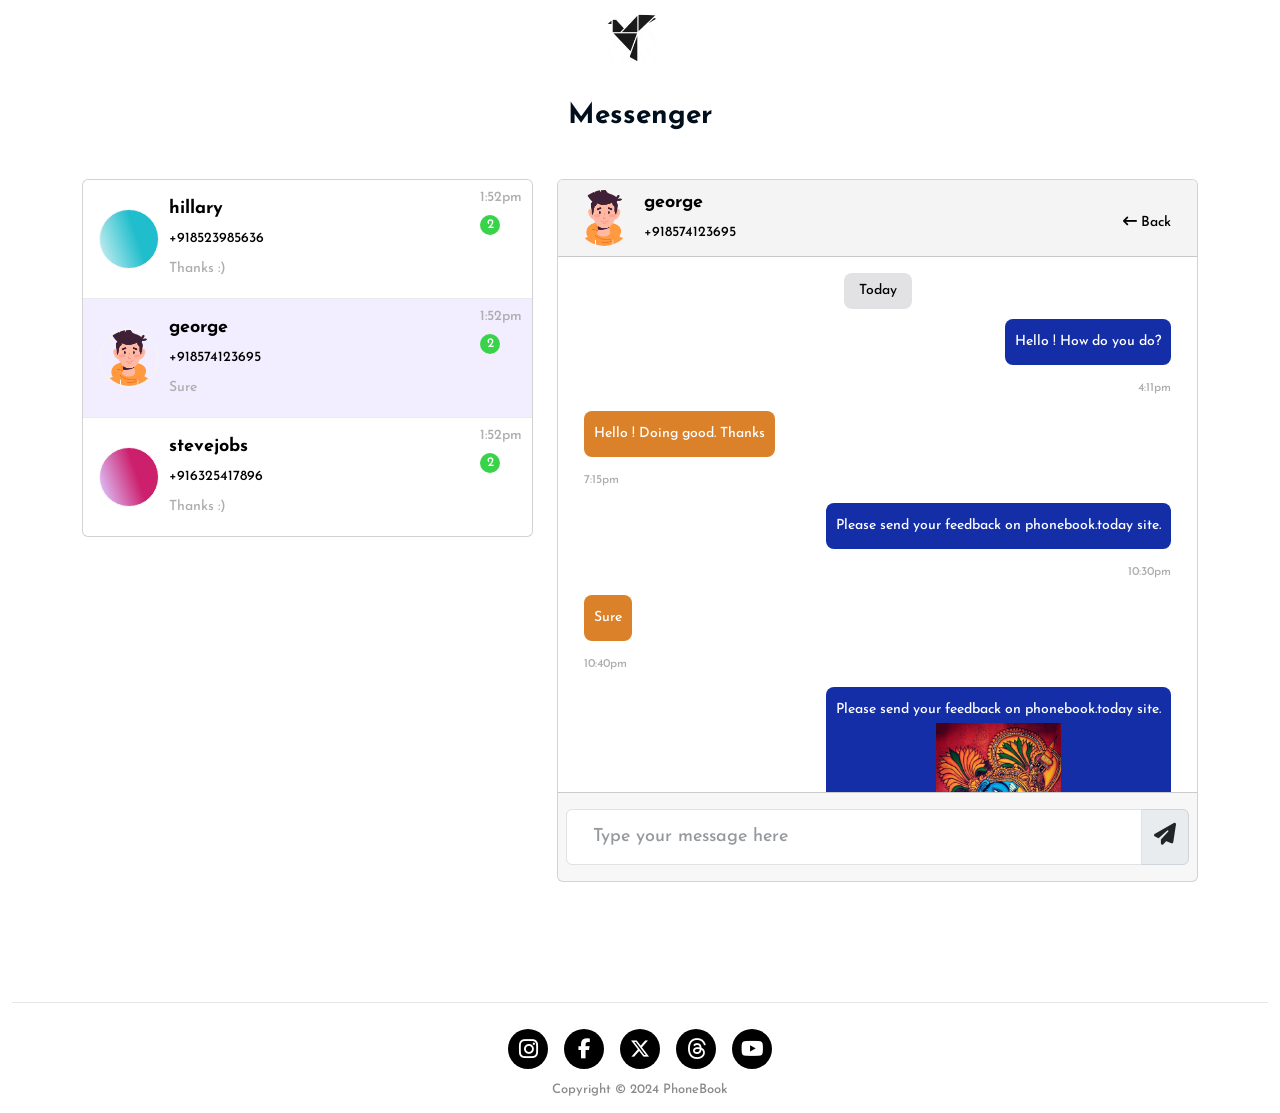
<file: messenger.html>
<!doctype html>
<html class="no-js" lang="zxx">
   

<head>
      <meta charset="utf-8">
      <meta http-equiv="x-ua-compatible" content="ie=edge">
      <title>PhoneBook</title>
      <meta name="description" content="">
      <meta name="viewport" content="width=device-width, initial-scale=1">

      
      <link rel="shortcut icon" href="assets/img/favicon/favicon.ico" type="image/x-icon">
      <link rel="icon" href="assets/img/favicon/favicon.ico" type="image/x-icon">
      <!-- <link rel="shortcut icon" type="image/x-icon" href="assets/img/favicon/favicon.png"> -->

      <link rel="apple-touch-icon" sizes="57x57" href="assets/img/favicon/apple-icon-57x57.png">
      <link rel="apple-touch-icon" sizes="60x60" href="assets/img/favicon/apple-icon-60x60.png">
      <link rel="apple-touch-icon" sizes="72x72" href="assets/img/favicon/apple-icon-72x72.png">
      <link rel="apple-touch-icon" sizes="76x76" href="assets/img/favicon/apple-icon-76x76.png">
      <link rel="apple-touch-icon" sizes="114x114" href="assets/img/favicon/apple-icon-114x114.png">
      <link rel="apple-touch-icon" sizes="120x120" href="assets/img/favicon/apple-icon-120x120.png">
      <link rel="apple-touch-icon" sizes="144x144" href="assets/img/favicon/apple-icon-144x144.png">
      <link rel="apple-touch-icon" sizes="152x152" href="assets/img/favicon/apple-icon-152x152.png">
      <link rel="apple-touch-icon" sizes="180x180" href="assets/img/favicon/apple-icon-180x180.png">
      <link rel="icon" type="image/png" sizes="192x192"  href="assets/img/favicon/android-icon-192x192.png">
      <link rel="icon" type="image/png" sizes="32x32" href="assets/img/favicon/favicon-32x32.png">
      <link rel="icon" type="image/png" sizes="96x96" href="assets/img/favicon/favicon-96x96.png">
      <link rel="icon" type="image/png" sizes="16x16" href="assets/img/favicon/favicon-16x16.png">
      <link rel="manifest" href="assets/img/favicon/manifest.json">
      <meta name="msapplication-TileColor" content="#ffffff">
      <meta name="msapplication-TileImage" content="assets/img/favicon/ms-icon-144x144.png">
      <meta name="theme-color" content="#ffffff">



      <link rel="preconnect" href="https://fonts.googleapis.com">
      <link rel="preconnect" href="https://fonts.gstatic.com" crossorigin>
      <link href="https://fonts.googleapis.com/css2?family=Josefin+Sans:ital,wght@0,100..700;1,100..700&family=Poppins:ital,wght@0,100;0,200;0,300;0,400;0,500;0,600;0,700;0,800;0,900;1,100;1,200;1,300;1,400;1,500;1,600;1,700;1,800;1,900&display=swap" rel="stylesheet">


      <!-- CSS here -->
      <link rel="stylesheet" href="assets/css/bootstrap.css">
      <link rel="stylesheet" href="assets/css/customstyle.css">

      <link rel="stylesheet" href="assets/css/background.css">

      <!-- <link rel="stylesheet" href="plugins/css/calendar.css"> -->

      <link rel="stylesheet" href="assets/css/animate.css">
      <!-- <link rel="stylesheet" href="assets/css/font-awesome-pro.css"> -->
      <link rel="stylesheet" href="https://cdnjs.cloudflare.com/ajax/libs/font-awesome/6.5.2/css/all.min.css" integrity="sha512-SnH5WK+bZxgPHs44uWIX+LLJAJ9/2PkPKZ5QiAj6Ta86w+fsb2TkcmfRyVX3pBnMFcV7oQPJkl9QevSCWr3W6A==" crossorigin="anonymous" referrerpolicy="no-referrer" />
      <link rel="stylesheet" href="assets/css/spacing.css">
      <link rel="stylesheet" href="assets/css/main.css">



   </head>
   <body class="accent-custom">
    <!-- <body class="accent-custom accent_black"> -->
    <!--<body class="accent-custom">-->

      <div class="content">

     
       <!-- header area start -->
       <header>
         <nav class="navbar navbar-expand-xl fixed-top">
            <div class="container-fluid">
               
             <div class="justify-content-center d-inline-flex w-100">
              <a class="navbar-brand" href="index.html">
               <img src="assets/img/logo.png" border="0" class="desktop_logo"/>
              </a>
            </div> 
            
   
            </div>
          </nav>
      </header>
      <!-- header area end -->


      <main>

         <!-- shop area start -->
         <section class="tp-shop-area pt-65 pb-120">
            <div class="container">
               <div class="row"> 
                  <div class="col-12 col-lg-12 col-xl-12">
                     <div class="tp-shop-main-wrapper bg-white mt-15">
                        <h3 class="text-center mt-35 mb-45">Messenger</h3>
                     </div>
                  </div>
               </div>

               <div class="row"> 
               
                  <div class="col-12 col-md-5 col-lg-5 pr-0">
                     <div class="card contacts_card mb-3">
                       
                       <div class="card-body contacts_cardbody p-0 scrollbar_style">
                         <div>
                           <a href="#">
                           <div class="media align-items-center position-relative p-3">
                            
         
                              <div class="tp_profilephoto_wrapper">
                                 <div class="tp_profilephoto_imgwrapper" style="background: rgb(175,232,236);
                                 background: -moz-linear-gradient(71deg, rgba(175,232,236,1) 12%, rgba(32,189,204,1) 61%);
                                 background: -webkit-linear-gradient(71deg, rgba(175,232,236,1) 12%, rgba(32,189,204,1) 61%);
                                 background: linear-gradient(71deg, rgba(175,232,236,1) 12%, rgba(32,189,204,1) 61%);
                                 filter: progid:DXImageTransform.Microsoft.gradient(startColorstr="#afe8ec",endColorstr="#20bdcc",GradientType=1);">
                                    <!-- <img src="assets/img/avatar1.png" border="0"/> -->
                                 </div>
      
                                 <div class="tp_profilephoto_imgwrapper" style="display:none;">
                                    <img src="assets/img/sample1.jpeg" border="0"/>
                                 </div>
                              </div>    


                             <div class="media-body">
                               <div class="f_18 f_bold">
                                 hillary
                               </div>
                               <div class="f_14 mt-1">+918523985636</div>
                               <div class="pt-1 contacttxt">Thanks :)</div>
                               
                               <div class="media_txtrgt">
                                 <div class="timetxt pb-1">1:52pm</div>
                                 <span class="notifycount">2</span>
                               </div>
         
                             </div>
                           </div>
                           </a>
         
                           <a href="#" class="active">
                              <div class="media align-items-center position-relative p-3">
                               
                             
                                <div class="tp_profilephoto_wrapper">
                                 <!-- <div class="tp_profilephoto_imgwrapper" style="background: rgb(220,175,236);
                                 background: -moz-linear-gradient(71deg, rgba(220,175,236,1) 12%, rgba(204,32,108,1) 61%);
                                 background: -webkit-linear-gradient(71deg, rgba(220,175,236,1) 12%, rgba(204,32,108,1) 61%);
                                 background: linear-gradient(71deg, rgba(220,175,236,1) 12%, rgba(204,32,108,1) 61%);
                                 filter: progid:DXImageTransform.Microsoft.gradient(startColorstr="#dcafec",endColorstr="#cc206c",GradientType=1);">
                                 </div> -->
      
                                 <div class="tp_profilephoto_imgwrapper">
                                    <img src="assets/img/avatar1.png" border="0"/>
                                 </div>
      
      
                                </div>    

                                <div class="media-body">
                                  <div class="f_18 f_bold">
                                    george
                                  </div>
                                  <div class="f_14 mt-1">+918574123695</div>
                                  <div class="pt-1 contacttxt">Sure</div>
                                  
                                  <div class="media_txtrgt">
                                    <div class="timetxt pb-1">1:52pm</div>
                                    <span class="notifycount">2</span>
                                  </div>
            
                                </div>
                              </div>
                           </a>
         
                           <a href="#">
                              <div class="media align-items-center position-relative p-3">
                               
                             
                                 <div class="tp_profilephoto_wrapper">
                                    <div class="tp_profilephoto_imgwrapper" style="background: rgb(220,175,236);
                                    background: -moz-linear-gradient(71deg, rgba(220,175,236,1) 12%, rgba(204,32,108,1) 61%);
                                    background: -webkit-linear-gradient(71deg, rgba(220,175,236,1) 12%, rgba(204,32,108,1) 61%);
                                    background: linear-gradient(71deg, rgba(220,175,236,1) 12%, rgba(204,32,108,1) 61%);
                                    filter: progid:DXImageTransform.Microsoft.gradient(startColorstr="#dcafec",endColorstr="#cc206c",GradientType=1);">
                                       <!-- <img src="assets/img/avatar1.png" border="0"/> -->
                                    </div>
         
                                    <div class="tp_profilephoto_imgwrapper" style="display:none;">
                                       <img src="assets/img/sample1.jpeg" border="0"/>
                                    </div>
                                 </div>    

                                <div class="media-body">
                                  <div class="f_18 f_bold">
                                    stevejobs
                                  </div>
                                  <div class="f_14 mt-1">+916325417896</div>
                                  <div class="pt-1 contacttxt">Thanks :)</div>
                                  
                                  <div class="media_txtrgt">
                                    <div class="timetxt pb-1">1:52pm</div>
                                    <span class="notifycount">2</span>
                                  </div>
            
                                </div>
                              </div>
                           </a>

                         </div>
         
                      
                       </div>
                     </div>
                   </div>
                  
                   <div class="col-12 col-md-7 col-lg-7 pl-0">
                     <div class="card contacts_card">
                       <div class="card-header bg_grey border_radius0">
                         <div class="position-relative">
                           <div class="media align-items-center position-relative contact_prof_div">
         
                              <div class="tp_profilephoto_wrapper">
                                 <!-- <div class="tp_profilephoto_imgwrapper" style="background: rgb(220,175,236);
                                 background: -moz-linear-gradient(71deg, rgba(220,175,236,1) 12%, rgba(204,32,108,1) 61%);
                                 background: -webkit-linear-gradient(71deg, rgba(220,175,236,1) 12%, rgba(204,32,108,1) 61%);
                                 background: linear-gradient(71deg, rgba(220,175,236,1) 12%, rgba(204,32,108,1) 61%);
                                 filter: progid:DXImageTransform.Microsoft.gradient(startColorstr="#dcafec",endColorstr="#cc206c",GradientType=1);">
                                 </div> -->
      
                                 <div class="tp_profilephoto_imgwrapper">
                                    <img src="assets/img/avatar1.png" border="0"/>
                                 </div>
      
      
                                </div>    

                             <div class="media-body position-relative">
                              <div class="f_18 f_bold">
                                 george
                               </div>
                               <div class="f_sz14 fwt_500 mt-1 f_black">+918574123695</div>
                               <div class="messenger_bck">
                                 <a href="#"><span class="f_black"><i class="fa-solid fa-arrow-left-long me-1"></i>Back</span></a>
                               </div>
                             </div>
         
                             
                             
                           </div>
         
                         </div>
         
                       </div>
                       <div class="card-body converse_cardbody scrollbar_style">
                        <div>
                           <div align="center"><div class="daydate">Today</div></div>
                          
         
                           <div class="conversebubble_ours">
                             
                             <div class="bubble_ours">
                               Hello ! How do you do?
                             </div>
                             <div class="conversetime conversetime_ours">4:11pm</div>
                           </div>
         
         
                           <div class="conversebubble_users">
                             <div class="bubble_users">
                               Hello ! Doing good. Thanks
                             </div>
                             <div class="conversetime conversetime_users">7:15pm</div>
                           </div>
         
         
                           <div class="conversebubble_ours">
                             <div class="bubble_ours">
                               Please send your feedback on phonebook.today site.
                             </div>
                             <div class="conversetime conversetime_ours">10:30pm</div>
                           </div>
         
         
                           <div class="conversebubble_users">
                             <div class="bubble_users">
                               Sure
                             </div>
                             <div class="conversetime conversetime_users">10:40pm</div>
                           </div>

                           <div class="conversebubble_ours">
                              <div class="bubble_ours">
                                 Please send your feedback on phonebook.today site.
                                <div class="conversebubble_img"><img src="assets/img/sample_painting3.jpg" border="0"/></div>
                                Please send your feedback on phonebook.today site.
                              </div>
                              <div class="conversetime conversetime_ours">10:30pm</div>
                            </div> 
        
                            <div class="conversebubble_ours">
                              <div class="bubble_ours position-relative">
                                <div class="conversebubble_img"><img src="assets/img/sample_painting4.jpg" border="0"/></div>
                                <div class="conversebubble_video"><i class="fa-regular fa-circle-play f_22"></i></div>
                              </div>
                              <div class="conversetime conversetime_ours">10:30pm</div>
                            </div> 

                            <div class="conversebubble_users">
                              <div class="bubble_users">
                                 Please send your feedback on phonebook.today site.
                                <div class="conversebubble_img"><img src="assets/img/sample_painting3.jpg" border="0"/></div>
                                Please send your feedback on phonebook.today site.
                              </div>
                              <div class="conversetime conversetime_users">10:30pm</div>
                            </div> 
        
                            <div class="conversebubble_users">
                              <div class="bubble_users position-relative">
                                <div class="conversebubble_img"><img src="assets/img/sample_painting4.jpg" border="0"/></div>
                                <div class="conversebubble_video"><i class="fa-regular fa-circle-play f_22"></i></div>
                              </div>
                              <div class="conversetime conversetime_users">10:30pm</div>
                            </div> 
         
         
                        </div>
                       </div>
         
                       <div class="card-footer px-0">
         
                         <div class="allcontent_wrapper">
                            <div class="input-group m-2">
                              <input type="text" class="form-control" placeholder="Type your message here">
                              <span class="input-group-text">
                                 <a href="#"><i class="fa-solid fa-paper-plane f_22"></i></a>
                              </span>
                            </div>
                         </div>
                      
                       </div>
         
         
                     </div>
         
                   </div>
                 
               </div>



            </div>
         </section>
         <!-- shop area end -->

        
      </main>
      
      </div>

      <!-- footer area start -->
      <footer class="footer">
         <div class="tp-footer-area tp-footer-style-2 tp-footer-style-primary tp-footer-style-6" data-bg-color="#ffffff">
            
            <div class="tp-footer-bottom">
               <div class="container-fluid">
                  <div class="tp-footer-bottom-wrapper">
                     <div class="row align-items-center">
                        <div class="col-md-12">
                           <div class="tp-footer-copyright">
                              <div class="d-flex flex-wrap flex-row justify-content-center">
                                 <div class="myprofiles_div">
                                    <a href="https://www.instagram.com/phonebook.today/" target="_blank" class="m-2">
                                       <div class="myprofiles_list bg_singleclr">
                                         <i class="fa-brands fa-instagram f_22"></i>
                                       </div>
                                    </a>

                                    <a href="https://www.facebook.com/phonebook.today/" target="_blank" class="m-2">
                                       <div class="myprofiles_list bg_singleclr">
                                         <i class="fa-brands fa-facebook-f f_20"></i>
                                       </div>
                                    </a>

                                    <a href="https://x.com/phonebook_today" target="_blank" class="m-2">
                                       <div class="myprofiles_list bg_singleclr">
                                         <i class="fa-brands fa-x-twitter f_20"></i>
                                       </div>
                                    </a>

                                    <a href="https://www.threads.net/@phonebook.today?xmt=AQGzjBPythByjmO_X9RQuufOXh6E6L6JJZbOE7LZHa_CKn0" target="_blank" class="m-2">
                                       <div class="myprofiles_list bg_singleclr">
                                          <i class="fa-brands fa-threads f_22"></i>
                                       </div>
                                    </a>

                                    <a href="https://www.youtube.com/channel/UCRYLEb1jB5wBv5iKtBX5qSg" target="_blank" class="m-2">
                                     <div class="myprofiles_list bg_singleclr">
                                       <i class="fa-brands fa-youtube f_20"></i>
                                     </div>
                                    </a>
                                   
                                   </div>
                                 <!-- <div class="footer_img w-100 d-flex justify-content-center"><img src="assets/img/logo.png" border="0"/></div> -->
                                 <div><p>Copyright © 2024 PhoneBook</p></div>
                              </div>
                           </div>
                        </div>
                       
                     </div>
                  </div>
               </div>
            </div>
         </div>
      </footer>
      <!-- footer area end -->



      <!-- JS here -->
      <script src="assets/js/vendor/jquery.js"></script>
      <script src="assets/js/bootstrap-bundle.js"></script>
      <!-- <script src="plugins/js/calendar.js"></script> -->

  
         
      </body>
   
   
   </html>
</file>
<file: assets/css/customstyle.css>
:root {
--txt-blue: #fba138;
--tp-orange: #f14526;
--tp-orangehvr: #db3113;
--white: #ffffff;
--blue:#5cc9df;
--black:#000000;
--grey:#adadad;
--blue:#132ea7;
--orange:#db8129;
--green:#38c555;
--rose:#F6BFD0;

/*bg colors*/
--black1:#3c3c3c;
}

/********Footer Sticky*******/
/* html {
    position: relative;
    min-height: 100%;
    padding-bottom:76px;
  } 
body.accent-custom {
    margin-bottom: 76px !important;
  }
footer {
    position: absolute;
    bottom: 0;
    width: 100%;
    height: 76px;
}  */
/********Footer Sticky*******/

html, body {
    /* IE 10-11 didn't like using min-height */
    height: 100%;
  }
  body.accent-custom {
    display: flex;
    flex-direction: column;
  }
  .content {
    flex: 1 0 auto; /* Prevent Chrome, Opera, and Safari from letting these items shrink to smaller than their content's default minimum size. */
  }
  .footer {
    flex-shrink: 0; /* Prevent Chrome, Opera, and Safari from letting these items shrink to smaller than their content's default minimum size. */
  }



body.accent-custom  { font-family: "Josefin Sans", sans-serif; font-optical-sizing: auto; font-weight: 500; font-style: normal; font-size: 14px;  color:#000000 !important; } 
.accent-custom .h1, .accent-custom .h2, .accent-custom .h3, .accent-custom .h4, .accent-custom .h5, .accent-custom .h6,
.accent-custom h1, .accent-custom h2, .accent-custom h3, .accent-custom h4, .accent-custom h5, .accent-custom h6 { font-family: "Josefin Sans", sans-serif !important; font-optical-sizing: auto; font-weight: 700; font-style: normal; }
.accent-custom .form-control { font-family: "Josefin Sans", sans-serif !important; font-optical-sizing: auto;  font-style: normal; font-weight: 500; }
.accent-custom .form-select { padding: .95rem 2.25rem .95rem .75rem; }


.accent-custom ::-webkit-input-placeholder {
  font-size: 18px;
  font-weight: 500;
}
.accent-custom ::-moz-placeholder {
  font-size: 18px;
  font-weight: 500;
}
.accent-custom :-ms-input-placeholder {
  font-size: 18px;
  font-weight: 500;
}
.accent-custom ::placeholder {
  font-size: 18px;
  font-weight: 500;
}

.accent-custom header { position: relative; z-index: 2; }
.accent-custom header nav { background-color:var(--white); }
.accent-custom  header nav .navbar-brand { background-color:var(--white); border-radius: 4px; -moz-border-radius: 4px; -webkit-border-radius: 4px; padding: 5px;  }
.accent-custom nav .navbar-brand img.desktop_logo { max-height: 50px;  }

.accent-custom .nav-link { font-size: 18px; font-weight: 500; color: #000000 !important; position: relative; top:5px; }
.accent-custom .navbar-nav .nav-link:hover, .accent-custom .navbar-nav .nav-link.active, .accent-custom .navbar-nav .show>.nav-link { color:#000000 !important; text-decoration: underline; }

.accent-custom .navbar-toggler { padding: 0px; border: 0px; }
.accent-custom .navbar-toggler:focus { box-shadow: none; }
.accent-custom .navbar-toggler-icon { background-image: none; }
.accent-custom .navbar-toggler-icon i { color: var(--black) !important; }

.accent-custom footer { background-color:var(--white);  }
.accent-custom .footer_img img { max-height: 40px; background-color:var(--white); border-radius: 4px; -moz-border-radius: 4px; -webkit-border-radius: 4px; }
.accent-custom .tp-footer-style-2 .tp-footer-copyright p { font-size: 13px; font-family: "Josefin Sans", sans-serif !important; font-optical-sizing: auto; font-weight: 500; font-style: normal; }
.accent-custom .tp-footer-bottom-wrapper { padding-bottom: 10px; }

.crsr_pntr { cursor: pointer; }
.f_white { color:#ffffff !important; }
.f_black { color:#000000 !important; }
.f_red { color:#db3113; }
.f_lightblue { color: #5CC9DF; }
.f_purple { color: #bc5efa; }
.f_grey { color:#adadad; }
.f_yellow { color: #FFCC39; }

.bg_contact1 { background-color: #5CC9DF; }
.bg_transparent { background:none !important; }

.hgt_70vh { height: 70vh; }
.hgt_80vh { height: 80vh; }
.hgt_90vh { height: 90vh; }
.hgt_100vh { height: 100vh; }

.f_6 { font-size: 6px; }
.f_8 { font-size: 8px; }
.f_10 { font-size: 10px; }
.f_12 { font-size: 12px; }
.f_14 { font-size: 14px !important; }
.f_17 { font-size: 17px; }
.f_18 { font-size: 18px !important; }
.f_19 { font-size: 19px !important; }
.f_20 { font-size: 20px; }
.f_22 { font-size: 22px !important; }
.f_24 { font-size: 24px; }
.f_26 { font-size: 26px; }
.f_28 { font-size: 28px; }
.f_30 { font-size: 30px; }

.pb-250 { padding-bottom: 250px; }

.f_bold { font-family: "Josefin Sans", sans-serif !important; font-optical-sizing: auto; font-weight: 700 !important; font-style: normal; }
.txt_underline { text-decoration: underline; }

.flexwrapcolumn { flex-flow:column wrap; }

.txtalgn_rgt { text-align: right; }

.posrel_top3 { position: relative; top:3px; }

.accent-custom .btn-success, .accent-custom .btn-success:hover, .accent-custom .btn-success:focus, .accent-custom .btn-success:active { background-color:#5CC9DF ; border: 1px solid #3794a7; }
.accent-custom .btn-dark, .accent-custom .btn-dark:hover, .accent-custom .btn-dark:focus, .accent-custom .btn-dark:active { color:#ffffff !important; text-decoration: none !important; }

.accent-custom .divider { height: 0; margin: .5rem 0; overflow: hidden; border-top: 1px solid #e9ecef; }

/* .tp-shop-widget-categories ul li a:hover { color: #fba138 !important; }
.tp-shop-widget-categories ul li a:hover span {     background-color: #fba138 !important; border-color: #fba138 !important; color: var(--tp-common-white); } */

.nobrdr_rds { border-radius: unset; }

.accent-custom .tp-header-top-menu-item.header_location_div > span { font-size: 18px; padding-right: 0px; }
nav .header_location { width:200px; position: absolute; right: 7px; top:7px; }
nav .header_location .form-control, nav .header_location .input-group-text { background-color: #f5f5f5; }
nav .header_location .form-control { height: 36px; line-height:36px; font-size: 17px; padding-left: 10px; padding-right: 10px; border: 0px; }
nav .header_location .input-group-text { padding:.275rem .75rem; border: 0px; }




.accent-custom .header_icons { position: absolute; top:12px; color: #737373; }
.accent-custom .header_icons:hover, .accent-custom .header_icons:focus { color: #000000; }

.header_location_div { position: absolute; right: 10px; }
.header_all_icon { font-size: 20px; }

.header_all_icon:hover, .header_all_icon:active, .header_all_icon.active, .header_all_icon:focus, .header_all_icon.focus { color: #5cc9df; }

.accent-custom .nav_user { width: 40px; height: 40px; line-height: 40px; border: 1px solid #f4f4f4; border-radius:50%; -moz-border-radius:50%; -webkit-border-radius:50%; color: var(--white); text-align: center; display: inline-block; color: var(--white); }
.accent-custom .nav_user img { width: 100%; }
.accent-custom .contact_pic { width: 40px; height: 40px; line-height: 40px; text-align: center; color: var(--white); }

.header_location_search { width:215px; height: 50px; position: absolute; top:28px; right: 0px; box-shadow: 0px 1px 3px rgba(3, 4, 28, 0.12); background-color: var(--tp-common-white);  }

.header_myprofile_div { right: 10px;  }    
.header_search_div { right: 45px; }

.accent-custom .dropdown-item { font-size: 18px; }
.accent-custom .dropdown-item.active, .accent-custom .dropdown-item:active {
  color: var(--bs-dropdown-link-active-color);
  text-decoration: none;
  background-color: #5cc9df;
}



.headerprofile_div { width:110px; min-height: 55px; position: absolute; top:28px; right: 0px; box-shadow: 0px 1px 3px rgba(3, 4, 28, 0.12); background-color: var(--tp-common-white); padding: 5px 10px 5px 10px; }

.headerprofile_div ul { list-style: none; margin-bottom: 0px; }

.headerprofile_div ul li { line-height: 26px; }

.headerprofile_div ul li:hover,  .headerprofile_div ul li:active, .headerprofile_div ul li.active, .headerprofile_div ul li:focus, .headerprofile_div ul li.focus { color: #fba138; }

.header_product_search { width:100vw; height: 60px; position: absolute; top:40px; right: -60px; box-shadow: 0px 1px 3px rgba(3, 4, 28, 0.12); background-color: var(--tp-common-white);  }

.header_product_search .input-group { margin-top: 10px; margin-left: 25px; margin-right: 10px; }
.header_product_search .form-control { height: 36px; line-height: 36px; border-radius: 0; border: 1px solid #000000;  }
.header_product_search .input-group-text { border-radius: 0; background-color: #000000; color: #ffffff; }


.headernotify_div { width:270px; max-height: 350px; overflow-y: auto; position: absolute; top:28px; right: 0px; box-shadow: 0px 1px 3px rgba(3, 4, 28, 0.12); background-color: var(--tp-common-white);  }

.headernotify_div ul { list-style: none; margin-bottom: 0px; }

.headernotify_div ul li { line-height: 22px; }

.notify_list_item { width: 100%; display:inline-block; padding: 10px 10px 10px 10px; line-height: 18px; border-bottom: 1px solid #f4f4f4; }
.notify_title { font-weight: bold; font-size: 13px; }
.notify_img { width:50px; float: left; margin-right:5px; background-color: #f4f4f4; text-align: center; padding: 5px 0;  }
.notify_img img { max-width: 100%; max-height: 35px; }
.notify_txt { font-size: 12px; }
.notify_time { font-size: 11px; }


.srchfrm { max-width: 640px; margin: 0 auto; }

.accent-custom .tp-shop-widget-checkbox ul li label::before { z-index: 1; }
.accent-custom .tp-shop-widget-checkbox ul li label::after { z-index:0; }

.product_lst_srch .form-control { height: 40px; line-height: 40px; }

.accent-custom .tp-shop-widget-categories ul li a:hover { color: var(--tp-yellow-4); }
.accent-custom .tp-shop-widget-categories ul li a:hover::after { background-color: var(--tp-yellow-4); }
.accent-custom .tp-shop-widget-categories ul li a:hover span {
    background-color: var(--tp-yellow-4);
    border-color: var(--tp-yellow-4);
    color: var(--tp-common-white);
}

.accent-custom .tp-product-list-add-to-cart-btn:hover, .accent-custom .tp-shop-item-primary .tp-product-tag-2 a::after { background-color: var(--tp-orange); }

.accent-custom .tp-shop-item-primary .tp-product-tag-2 a:hover, .accent-custom .tp-shop-item-primary .tp-product-title-2 a:hover {  color: var(--tp-yellow-4); }

.accent-custom .tp-pagination ul li a:hover, .accent-custom .tp-pagination ul li a.current, .accent-custom .tp-pagination ul li span:hover, .accent-custom .tp-pagination ul li span.current {
    background: var(--tp-yellow-4);
    border-color: var(--tp-yellow-4);
    color: var(--tp-common-white);
}

.product_wishlist { position: absolute; top:10px; right: 10px; font-size: 22px; }

.accent-custom .tp-product-list-item .tp-product-list-thumb { background-color: #f2f3f5; display: flex; align-items: center; justify-content: center; }
.accent-custom .tp-product-list-item .tp-product-list-thumb img { max-width: 100%; max-height: 100%; transform: none !important; }

.accent-custom .tp-product-details-thumb-wrapper { position: relative; top: 0px; margin-right: 0px; }

.accent-custom .tp-product-details-stock span { color:var(--tp-orange); background-color: rgba(241, 69, 38, 0.06); }

.accent-custom .tp-product-details-buy-now-btn { background-color: var(--tp-common-black); }
.accent-custom .tp-product-details-buy-now-btn:hover { background-color: var(--tp-orange); }

.accent-custom .tp-product-details-add-to-cart-btn:hover { background-color: var(--tp-orange); border-color: var(--tp-orange); }
.accent-custom .tp-product-details-wrapper > p span { color: var(--tp-yellow-4); }

.accent-custom .tp-product-details-action-sm-btn:hover { color: var(--tp-yellow-4); }

.accent-custom .tp-product-details-quantity .tp-cart-plus:hover, .accent-custom .tp-product-details-quantity .tp-cart-minus:hover {
    background-color: var(--tp-common-white);
    color: var(--tp-yellow-4);
}

.accent-custom .tp-product-details-review-btn { background-color: var(--tp-common-black); }

.accent-custom .tp-product-details-tab-nav .nav-tabs .nav-link.active, .accent-custom .tp-product-details-tab-nav .nav-tabs .nav-link:hover { color:var(--tp-yellow-4) !important; }

.accent-custom .tp-product-details-tab-nav .nav-tabs .nav-link::after { background-color: var(--tp-yellow-4); }

.accent-custom .carousel-control-prev-icon { background-image: none; color:#ffffff; background-color: #000000; font-size: 26px; width: 2.5rem; height: 2.5rem; display: flex; align-items: center; justify-content: center; border-radius: 4px; -moz-border-radius: 4px; -webkit-border-radius: 4px;   }
.accent-custom .carousel-control-next-icon { background-image: none; color:#ffffff; background-color: #000000; font-size: 26px; width: 2.5rem; height: 2.5rem; display: flex; align-items: center; justify-content: center; border-radius: 4px; -moz-border-radius: 4px; -webkit-border-radius: 4px;  }

.accent-custom .carousel-inner { background-color: #f4f6f8; }
.accent-custom .tp-product-details-review-avater-thumb img { background-color: #f4f4f4; }

.accent-custom .tp-product-details-social a:hover {
    background-color: var(--tp-yellow-4);
    border-color: var(--tp-yellow-4);
    color: var(--tp-common-white);
}

.accent-custom a.f_yellow:hover { color:var(--tp-yellow-4); text-decoration: underline; }

.accent-custom .tp-login-top p a { color: var(--tp-yellow-4); position: relative; display: inline-block; }

.accent-custom .tp-login-top p a::after { background-color: var(--tp-yellow-4); }

.accent-custom .tp-login-btn:hover { background-color: var(--tp-orange); color: var(--tp-common-white); }

.accent-custom .tp-login-option-item a { width: auto;  }

.accent-custom .fb_color { color:#3b5998; position: relative; top:3px;  }

.accent-custom .apple_color { color: #000000; position: relative; top:3px; }

.accent-custom .tp-login-forgot a { color:var(--tp-yellow-4); }

.accent-custom .tp-login-forgot a::after { background-color:var(--tp-yellow-4); height: 0px; }

.accent-custom .tp-cart-checkout-shipping-option label span { color:var(--tp-yellow-4); }

.accent-custom .tp-cart-checkout-btn:hover { background-color: var(--tp-orange); }

.accent-custom .tp-cart-update-btn:hover {  background-color: var(--tp-orange);  border-color: var(--tp-orange); }

.accent-custom .tp-cart-coupon-input button:hover { color: var(--tp-common-white); background-color: var(--tp-orange); }

.accent-custom .tp-login-remeber label, .accent-custom .tp-checkout-option label, .accent-custom .tp-return-customer-remeber label { z-index: 0; }

.accent-custom .tp-checkout-verify-reveal a { color:var(--tp-yellow-4); cursor: pointer; position: relative; }

.accent-custom .tp-checkout-verify-reveal a::after { position: absolute; content: ""; left: 0; bottom: 0px; width: 100%; height: 1px; background-color:var(--tp-yellow-4); }

.accent-custom .tp-return-customer { padding: 25px 25px; }

.accent-custom .bg_grey { background-color: #f4f4f4; }

.accent-custom .tp-checkout-btn { background-color: var(--tp-common-black); color: var(--tp-common-white) !important; }

.accent-custom .tp-checkout-btn:hover { background-color: var(--tp-orange); }

.accent-custom .tp-order-info-list ul li.tp-order-info-list-subtotal span:last-child, 
.accent-custom .tp-order-info-list ul li.tp-order-info-list-shipping span label span { color:var(--tp-yellow-4); }

.accent-custom .tp-checkout-option input:checked ~ label::after {
    background-color: var(--tp-orange);
    border-color: var(--tp-orange);
}

.accent-custom .tp-checkout-payment-item label::before,
.accent-custom .tp-order-info-list ul li.tp-order-info-list-shipping span label::before,
.accent-custom .tp-cart-checkout-shipping-option label::before
{ background-color: var(--tp-orange); }

.accent-custom .tp-checkout-payment-item input:checked ~ label::after,
.accent-custom .tp-order-info-list ul li.tp-order-info-list-shipping span input:checked ~ label::after,
.accent-custom .tp-cart-checkout-shipping-option input:checked + label::after
{ border-color: var(--tp-orange); }

.accent-custom .tp-login-remeber input:checked ~ label::after,
.accent-custom .tp-shop-widget-checkbox ul li input:checked ~ label::after,
.accent-custom .tp-contact-remeber input:checked ~ label::after
 { background-color: var(--tp-orange); border-color: var(--tp-orange); }

.accent-custom .tp-cart-update-btn { background-color: var(--tp-common-black); color:var(--tp-common-white);  }

.accent-custom .tp-btn-blue { background-color: var(--tp-common-black); border:1px solid var(--tp-common-black); }

.accent-custom .tp-btn-2:hover, .accent-custom .tp-contact-btn:hover { background-color: var(--tp-orange); }

.accent-custom .tp-contact-info-content p a:hover { color: var(--tp-yellow-4); }

.accent-custom .tp-contact-social-icon a:hover { background-color: var(--tp-yellow-4); border-color: var(--tp-yellow-4); }

.accent-custom .profile__main-thumb-edit label { background-color: var(--tp-yellow-4); }

.accent-custom .profile__main-info-icon .profile-icon-count { background-color: var(--tp-orange); }

.accent-custom .tp-logout-btn:hover { background-color: var(--tp-orange); border-color: var(--tp-orange); }

.accent-custom .profile__main-content p span { color: var(--tp-yellow-4); }

.accent-custom .profile__tab .nav-tabs .nav-link.active, .accent-custom .profile__tab .nav-tabs .nav-link.active:hover { color: var(--tp-orange); background-color: rgba(241, 69, 38, 0.06); }

.accent-custom .profile__main-thumb img { background-color: #f4f4f4; border: 1px solid #EAEAEF; }

.accent-custom .tp-btn:hover { color: var(--tp-common-white); background-color: var(--tp-orange); border: 1px solid var(--tp-orange); }

.accent-custom .profile__ticket table tbody > tr th[scope=row] {  color: var(--tp-yellow-4); }

.accent-custom .profile__notification-item .form-check-input:checked { background-color: var(--tp-orange); border-color: var(--tp-orange); }

.accent-custom .tp-login-remeber a:hover, .accent-custom .tp-login-remeber a:active, .accent-custom .tp-login-remeber a.active, .accent-custom .tp-login-remeber a:focus  { color: var(--tp-yellow-4); text-decoration: underline;  }

.accent-custom .tp-header-action-badge { top:-12px; }

.accent-custom .tp-coupon-thumb img { background-color: #f4f6f8; }

.accent-custom .tp-coupon-info-details i { position: relative; top:-3px; }

.accent-custom .tp-product-details-tab-nav.tp-tab nav { box-shadow: none; }

.accent-custom .table>:not(:first-child) { border-top:0px; } 

.accent-custom .profile__input input, .accent-custom .profile__input textarea { padding-left: 50px !important; }

.accent-custom .bck_crcle { width:35px; height: 35px; border:1px solid #cccccc; text-align: center; display: inline-block; border-radius: 50%; -moz-border-radius: 50%; -webkit-border-radius: 50%; font-size: 20px; line-height: 35px; }


.accent-custom .tp_productimg { width:120px; height: 120px; display: flex; align-items: center; justify-content: center; }

.accent-custom .tp_productimg i { font-size: 55px; }

.accent-custom .tp_productimg.folder i { color:#F2AC43;  }
.accent-custom .tp_productimg.pdf i { color:#881319;  }
.accent-custom .tp_productimg.word i { color:#133c88;  }

.accent-custom .tp_product_list_hgt { height: 150px; }
.accent-custom .tp-product-list-item .tp-product-list-content { padding-left: 20px; padding-right: 20px; align-items: center; display: flex; }

.accent-custom .dsply_type { position: absolute; background: rgba(57, 57, 57, 0.902); color: #ffffff; bottom: 10px; left: 10px; padding: 5px 10px 3px 10px; border-radius: 5px; -moz-border-radius: 5px; -webkit-border-radius: 5px;  display: flex; align-items: center; font-size: 16px;  }
.accent-custom .dsply_type i { font-size: 18px; }


.accent-custom .video_title { position: absolute; top:25px; }

.accent-custom .tp_product_format  { position: absolute; color: #ffffff; display: flex; align-items: center; justify-content: center; } 

.accent-custom .tp_product_format i { font-size: 55px; }

.accent-custom .image-gallery li div.description { width:290px; max-height: 300px; padding: 15px; overflow: hidden; font-weight: normal; }

.accent-custom .tp_profilephoto_wrapper  { width: 100%; display: flex; flex-flow:row wrap; justify-content: center; }
.accent-custom .tp_profilephoto_imgwrapper { width: 160px; height: 160px; border-radius: 50%; -moz-border-radius: 50%; -webkit-border-radius: 50%; border: 1px solid #f4f4f4; }
.accent-custom .tp_profilephoto_imgwrapper img { width: 100%; height: 100%; object-fit: cover; border-radius: 50%; -moz-border-radius: 50%; -webkit-border-radius: 50%; border: 1px solid #f4f4f4; display: block;
  background-size: cover;
  background-repeat: no-repeat;
  background-position: center center;
   }

.accent-custom .input-group .btn { z-index: 1; }

.accent-custom .btn-close {  position: absolute; top: -45px; right: 10px; color: #ffffff !important; background: none !important; opacity: 1; }  
.accent-custom .btn-close i { font-size: 40px; } 



.videoWrapper {
  position: relative;
  padding-bottom: 56.25%; /* 16:9 */
  padding-top: 25px;
  height: 0;
  border: none !important;
  }
  
  .videoWrapper audio,
  .videoWrapper iframe,
  .videoWrapper object,
  .videoWrapper video,
  .videoWrapper embed {
  position: absolute;
  top: 0;
  left: 0;
  width: 100%;
  height: 100%;
  }

  .videoWrapper.audio {
    position: relative;
    padding-bottom: 20%; /* 16:9 */
    padding-top: 0;
    height: 0;
    border: none !important;
    }

/*********Displaying Images************/

.accent-custom ul {
    list-style: none;
    min-width: 192px;
  }
  
/* Responsive image gallery rules begin*/
  
.accent-custom .image-gallery {
    display: flex;
    flex-wrap: wrap;
    gap: 10px;
  }
  
.accent-custom .image-gallery > li {
    flex: 1 1 auto; /* or flex: auto; */
    height: 300px;
    cursor: pointer;
    position: relative;
  }
  
.accent-custom .image-gallery::after {
    content: "";
    flex-grow: 999;
  }
  
.accent-custom .image-gallery li img {
    object-fit: cover;
    width: 100%;
    height: 100%;
    vertical-align: middle;
    border-radius: 5px; 
    -moz-border-radius: 5px; 
    -webkit-border-radius: 5px;
    position: relative;
  }
  
.accent-custom .overlay {
    position: absolute;
    width: 100%;
    height: 100%;
    background: rgba(57, 57, 57, 0.502);
    top: 0;
    left: 0;
    transform: scale(0);
    transition: all 0.2s 0.1s ease-in-out;
    color: #fff;
    border-radius: 5px;
    /* center overlay content */
    display: flex;
    align-items: center;
    justify-content: center;
  }

.accent-custom .overlay span { padding: 0 10px; font-size: 18px; font-weight:normal; }   /* written as needed  */
  
  /* hover */
.accent-custom .image-gallery li:hover .overlay {
    transform: scale(1);
  }   


/*********Displaying Images************/  

/*-------------------
-----News Styles-----
---------------------*/    
.timeline{
  position:relative;
  margin-bottom:100px;
  z-index:0;
}

.timeline:before{
  display:block;
  content:"";
  position:absolute;
  width:50%;
  height:100%;
  left:1px;
  top:0;
  border-right:1px solid #5CC9DF;
  z-index:-1;
} 

.timeline:after{
  display:block;
  content:"";
  position:absolute;
  width:50%;
  height:100px;
  left:1px;
  bottom:-105px;
  border-right:1px dashed #5CC9DF;
  z-index:-1;
} 

.timeline .date-title{
  text-align:center;
  margin:35px 0 50px;
}

.timeline .date-title span{
  padding:15px 30px;
  font-size:26px;
  font-weight:400;
  color:#fff;
  background:#5CC9DF;
  border-radius:5px;
}

.news-item {
  padding-bottom:45px;
  position: relative;
}

.news-item.right {
  float:right;
  margin-top:40px;
}

.news-item .news-content {
  margin:20px 30px 0 0;
  position:relative;
  padding:30px;
  /* padding-left:100px; */
  background:#f5f5f5;
  border-radius:10px;
  box-shadow:-5px 5px 0 rgba(0,0,0,0.08);
  -webkit-transition:all .3s ease-out;
  transition:all .3s ease-out;
}

.news-item:hover .news-content {
  background:#f4f4f4;
  color:#fff;
}

.news-item.right .news-content {
  margin:20px 0 0 30px;
  box-shadow:5px 5px 0 rgba(0,0,0,0.08);
}

.news-item .news-content:after {
  display:block;
  content:"";
  position:absolute;
  top:50px;
  right:-40px;
  width:0px;
  height:0px;
  background:transparent;
  border:20px solid transparent;
  border-left:20px solid #f5f5f5;
  -webkit-transition:border-left-color .3s ease-out;
  transition:border-left-color .3s ease-out;
}

.news-item.right .news-content:after {
  position:absolute;
  left:-40px;
  right:auto;
  border-left:20px solid transparent;
  border-right:20px solid #f5f5f5;
  -webkit-transition:border-right-color .3s ease-out;
  transition:border-right-color .3s ease-out;
}

.news-item:hover .news-content:after {
  border-left-color:#f4f4f4;
}

.news-item.right:hover .news-content:after {
  border-left-color:transparent;
  border-right-color:#f4f4f4;
}

.news-item .news-content:before {
  display:block;
  content:"";
  position:absolute;
  width:20px;
  height:20px;
  right:-55px;
  top:60px;
  background:#5CC9DF;
  border:3px solid #fff;
  border-radius:50%;
  -webkit-transition:background .3s ease-out;
  transition:background .3s ease-out;
}

.news-item.right .news-content:before {
  left:-55px;
  right:auto;
}

.news-content .date {
  position:absolute;
  width:80px;
  height:80px;
  left:10px;
  text-align:center;
  color:#5CC9DF;
  -webkit-transition:color .3s ease-out;
  transition:color .3s ease-out;
}

.news-item:hover .news-content .date {
  color:#fff;
}

.news-content .date p{
  margin:0;
  font-size:48px;
  font-weight:600;
  line-height:48px;
}

.news-content .date small{
  margin:0;
  font-size:26px;
  font-weight:300;
  line-height:24px;
}

.news-content .news-title{
  font-size:24px;
  font-weight:700;
}

.news-content p{
  font-size:16px;
  line-height:24px;
  letter-spacing:0.02em;
  margin-bottom:10px;
  margin-top: 10px;
  white-space: normal;
  word-wrap: break-word;
}

.news-content .read-more,
.news-content .read-more:hover,
.news-content .read-more:active,
.news-content .read-more:focus{
  padding:10px 0;
  text-decoration:none;
  font-size:16px;
  color:#7A7C7F;
  line-height:24px;
}

.news-item:hover .news-content .read-more,
.news-item:hover .news-content .read-more:hover,
.news-item:hover .news-content .read-more:active,
.news-item:hover .news-content .read-more:focus{
  color:#fff;
}

.news-content .read-more{
  -webkit-transition:padding .3s ease-out;
  transition:padding .3s ease-out;
}

.news-content .read-more:hover {
  padding-left:7px;
}

.news-content .read-more:after{
  content:'\f054';
  padding-left:15px;
  font-family:'FontAwesome';
  font-size:21px;
  line-height:21px;
  color:#5CC9DF;
  vertical-align:middle;
  -webkit-transition:padding .3s ease-out;
  transition:padding .3s ease-out;
}

.news-content .read-more:hover:after{
  padding-left:20px;
}

.news-item:hover .news-content .read-more:after{
  color:#fff;
}

.news-content .news-media{
  /* position:absolute; */
  position: relative;
  max-width: 100%;
  height: 250px;
  /* bottom:-45px;
  right:40px; */
  border-radius:8px;
  cursor: pointer;
  text-align: center;
 
}

.news-content .news-media img{
  border-radius:8px;
  object-fit: cover;
    width: 100%;
    height: 100%;
  /* transform:scale(1);
  -webkit-transition:-webkit-transform .3s ease-out;
  transition:transform .3s ease-out; */
}

.news-content .news-media img.storeimg { 
  max-width: 100%;
  max-height: 230px;
  border-radius:0px;
  width:auto;
  height: auto;
 }

.news-content .news-media a{
  display:inline-block;
text-decoration:none;
  background:#fff;
  border-radius:8px;
  /* overflow:hidden; */
  /* -webkit-mask-image: -webkit-radial-gradient(circle, white, black); */

}

.news-content .news-media a:hover img{
  /* -webkit-transform:scale(1.3);
  transform:scale(1.3); */
}

/* .news-content .news-media a:after{
  content:'\f065';
  position:absolute;
  width:100%;
  top:0;
  left:0;
  font-family:FontAwesome;
  font-size:32px;
  line-height:80px;
  text-align:center;
  color:#5CC9DF;
  -webkit-transform:scale(0);
  transform:scale(0);
  opacity:0;
  -webkit-transition:all .2s ease-out .1s;
  transition:all .2s ease-out .1s;
} */

.news-content .news-media.video a:after{
  content:'\f04b';
}

.news-content .news-media a:hover:after{
  -webkit-transform:scale(1);
  transform:scale(1);
  opacity:1;
}

.news-content .news-media.gallery{
  box-shadow:4px 4px 0 #bbb,8px 8px 0 #ddd;
}
     

.news-content a { color: #000000 !important; text-decoration: underline; }

.news_media_amount { width: 100%; display: inline-flex; justify-content: center; align-items: center; color: #000000; font-size: 26px; }

.accent-custom .codebrdr { background-color: #F6F6F6; color:#000000 !important; border:1px solid #c3c3c3; border-radius: 4px; -moz-border-radius: 4px; -webkit-border-radius: 4px; padding: 2px; }
.accent-custom .blockqte_bg { background-color: #ffffff; color:#000000 !important; border-left:5px solid #DDDDDD; border-radius: 4px; -moz-border-radius: 4px; -webkit-border-radius: 4px; padding: 2px 15px 2px 15px; display: inline-block; margin-bottom: 0; }


.accent-custom .doc_type {  color: #000000; padding: 5px 10px 3px 10px; z-index: 1;display: flex; align-items: center; }
.accent-custom .doc_type i { font-size: 20px; }

/* .accent-custom .doc_type_cpy { position: relative; bottom: 0px; right: 10px; }
.accent-custom .doc_type_dwnld { position: relative;  bottom: 0px; right: 45px;  } */

.accent-custom .alldocs a { text-decoration: none !important; }


.accent-custom .doc_hgt { max-height: 300px; overflow: auto; }

.accent-custom .pdf i { color:#881319;  }
.accent-custom .word i { color:#133c88;  }
.accent-custom .txt i { color: #db3113; }

.accent-custom .overlay_timeline {
  position: absolute;
  width: 100%;
  height: 100%;
  background: rgba(57, 57, 57, 0.502);
  top: 0;
  left: 0;
  transform: scale(0);
  transition: all 0.2s 0.1s ease-in-out;
  color: #fff;
  border-radius: 8px;
  /* center overlay content */
  display: flex;
  align-items: center;
  justify-content: center;
}

.accent-custom .overlay_timeline span { padding: 0 10px; font-size: 18px; font-weight:normal; }   /* written as needed  */

.accent-custom .news-media:hover .overlay_timeline, .accent-custom .news-content.docs:hover .overlay_timeline {
  transform: scale(1);
}   

.accent-custom .news-content.active { background: #5cc9df; }
.accent-custom .news-item.right .news-content.active:after {  border-right: 20px solid #5cc9df; border-left: 20px solid transparent;  }
.accent-custom .news-item .news-content.active:after { border-left: 20px solid #5cc9df; }

.accent-custom .news-content.store_content { background: #fdeac7; }
.accent-custom .news-item.right .news-content.store_content:after {  border-right: 20px solid #fdeac7; border-left: 20px solid transparent;  }
.accent-custom .news-item .news-content.store_content:after { border-left: 20px solid #fdeac7; }

.accent-custom .news-content h1, 
.accent-custom .news-content h2,
.accent-custom .news-content h3,
.accent-custom .news-content h4,
.accent-custom .news-content h5,
.accent-custom .news-content h6 { white-space: normal; word-wrap: break-word; color: #000000 !important; }


.accent-custom .carousel-item { text-align: center; }

.accent-custom .carousel-item img { width: 100%; max-height: 250px; object-fit: cover; }

.accent-custom .modal .carousel-item img { width: auto; max-width: 100%; max-height: 450px; object-fit: contain; } /***without object fit*****/

.accent-custom .date-title .datearrow, .accent-custom .datearrow i { color:#157d93 !important; cursor: pointer;  }
.accent-custom .date-title .datearrow:hover, .accent-custom .datearrow i:hover { color: #ffffff !important; }

.accent-custom .modalviewfullimage { display: flex; align-items: center; justify-content: center; }
.accent-custom .modalviewfullimage img { max-width: 100%; max-height: 450px; }

.accent-custom .react-calendar { font-family: "Josefin Sans", sans-serif !important; border: 0px !important;  }

.accent-custom #my-pdf { width: 100% !important; }
.accent-custom #my-pdf canvas { width: 100% !important; height: auto !important; }

.accent-custom .modal_content_hgt { height: 500px; overflow-y: auto;  }

.accent-custom .allcontent_wrapper { width: 100%; display: flex; flex-flow:row wrap; font-size: 16px; }

.accent-custom .allcontent_wrapper p { font-size: 16px; }
.accent-custom .link { color:#000000 !important; text-decoration: none !important; }
.accent-custom .link:hover { color:#000000 !important; text-decoration: none !important; }

.accent-custom .link1 { color:#000000 !important; text-decoration: none !important; }
.accent-custom .link1:hover { color:#000000 !important; text-decoration: underline !important; }

.accent-custom .link_white { color:#ffffff !important; text-decoration: none !important; }
.accent-custom .link_white:hover { color:#ffffff !important; text-decoration: none !important; }

.accent-custom .linkwhite { color:#ffffff !important; text-decoration: none !important; }
.accent-custom .linkwhite:hover { color:#ffffff !important; text-decoration: none !important; }


.accent-custom .content_helpimg, .accent-custom .content_faqimg, .accent-custom .nopostimg { display: flex; align-items: center; justify-content: center; }
.accent-custom .content_helpimg img { max-width: 100%; max-height: 400px;  }
.accent-custom .content_faqimg img { max-width: 100%; max-height: 500px;  }
.accent-custom .content_nopostimg img { max-width: 100%; }

.accent-custom .qrcode_dsplydiv { display: flex; flex-direction: column; justify-content: center; align-items: center; }
.accent-custom .qrcode_dsplydiv h1,
.accent-custom .qrcode_dsplydiv h2,
.accent-custom .qrcode_dsplydiv h3,
.accent-custom .qrcode_dsplydiv h4,
.accent-custom .qrcode_dsplydiv h5,
.accent-custom .qrcode_dsplydiv h6 { font-weight: 500; }

.accent-custom .qrcode_bgimg { background-color: var(--white); padding: 10px; }

.accent-custom .timestamp { color:#bdbdbd; font-size: 14px; }

.accent-custom .getphonebook_toastcontainer { position:fixed; bottom: 30px; right: 20px; z-index: 3; }
.accent-custom .getphonebook_toastdiv { display: flex; flex-flow:row wrap; background-color: #000000; color: #ffffff !important; justify-content: center; padding: 15px; border-radius: 10px; font-size: 16px; }
.accent-custom .getphonebook_toastdiv a { text-decoration: none !important; }
.accent-custom .getphonebookclose_div { position: absolute; top:-30px; right: 10px; color: #000000; font-size: 30px; }


.fadeInBottom { animation-name: fadeInBottom; animation-duration: 2s; animation-fill-mode: both; }
@keyframes fadeInBottom {
    from {
        opacity: 0;
        transform: translateY(100%);
    }
    to { opacity: 1 }
}

.accent-custom .chkbx_div { position:absolute; top:10px; right:10px; }
.accent-custom .chkbx_innerdiv { display: flex; justify-content: center; align-items: center;  border-radius: 5px; -moz-border-radius: 5px; -webkit-border-radius: 5px;  }
.accent-custom .chkbx_innerdiv .form-check-input { width: 25px; height: 25px; margin-top: 0px; z-index: 1; }
.accent-custom .chkbx_innerdiv .form-check-input:checked { background-color: #000000; border-color: #5cc9df; }

.accent-custom .deleoptns_wrapper { width: 100%; display: flex; justify-content: center; position: fixed; top:80px; z-index: 1; }
.accent-custom .deleoptns_content { display: flex; justify-content: center; align-items: center; background-color: #000000; color: #ffffff; border-radius: 5px; -moz-border-radius: 5px; -webkit-border-radius: 5px; padding: 5px 14px; font-size: 17px; }

/* .accent-custom .news-item:hover .chkbx_div { display: block; } */

.accent-custom .ctsprofpiccntr { width:160px; text-align:center; margin:0 auto; }
.accent-custom .ctsaddprofpic { position: relative; }
.accent-custom .usercircle_xl { width:160px; height:160px; line-height:125px; display:inline-block; border-radius:50%; -moz-border-radius:50%; -webkit-border-radius:50%; text-align:center; color:#ffffff; background-color:#CBB5F5; font-size:4rem; } 
.accent-custom .usercircleimg_xl img { width:160px; height:160px; border:2px solid #cccccc; border-radius:50%; -moz-border-radius:50%; -webkit-border-radius:50%; background-color:#f4f4f4; object-fit: cover; }

.accent-custom .s_profileupld { position: absolute; right: 0px; top: 40px; }
.accent-custom .s_profileupld .btn-bs-file { width:40px; height: 40px; text-align: center;  border-radius:50% !important; -moz-border-radius:50% !important; -webkit-border-radius:50% !important; }
.accent-custom .s_profileupld i { font-size: 20px; }

.accent-custom .s_profileupld_top { top: 100px !important; }
.accent-custom .posrel_camera { position: relative; top: 3px; right: 2px;  }

/***************File Upload***************/
.accent-custom .btn-bs-file{
  position:relative;
cursor:pointer;
}
.accent-custom .btn-bs-file input[type="file"]{
  position: absolute;
  top: -9999999;
  filter: alpha(opacity=0); 
  opacity: 0;
  width:0;
  height:0;
  outline: none;
  cursor: inherit;
}

/***************File Upload***************/

.accent-custom .col-form-label { font-size: 20px; }
.accent-custom .form-text { font-size: 16px; }
.accent-custom input[type=text], 
.accent-custom input[type=email], 
.accent-custom input[type=tel], 
.accent-custom input[type=number], 
.accent-custom input[type=password], 
.accent-custom input[type=url], 
.accent-custom textarea { font-size: 18px; }


.accent-custom .noposts_wrapper {  background-color: #f9f9f9; position: relative; border-radius: 10px; padding: 25px; color: var(--black); }
.accent-custom .noposts_quotes { position: absolute; top:-10px; left:50px; background-color: #5cc9df; width: 50px; height: 50px; border-radius: 50%; -moz-border-radius: 50%; -webkit-border-radius: 50%; color: #ffffff; display: flex; align-items: center; justify-content: center; }
.accent-custom .nopost_img img { max-width: 100%; }


.accent-custom .preview_content  { background-color: #dbdbdb; padding: 15px; border-radius: 8px; -moz-border-radius: 8px; -webkit-border-radius: 8px; }
.accent-custom .preview_imgdiv {  
 /* position:absolute; */
 position: relative;
 max-width: 100%;
 height: 200px;
 /* bottom:-45px;
 right:40px; */
 border-radius:8px;
 cursor: pointer;

}


.accent-custom .preview_imgdiv img{
  border-radius:8px;
  object-fit: cover;
  width: 100%;
  height: 100%;
  /* transform:scale(1);
  -webkit-transition:-webkit-transform .3s ease-out;
  transition:transform .3s ease-out; */
}


.accent-custom .upcoming_features_list { width: 100%; display: flex; flex-flow:row wrap; }
.accent-custom .upcoming_features_item { width: 100%; display: flex; flex-flow:row wrap; padding: 15px;  border-radius: 10px; -moz-border-radius: 10px; -webkit-border-radius: 10px; border: 1px solid #e5e2e2; background-color: var(--white); }
.accent-custom .upcoming_features_item p { color: var(--black) !important; }
.accent-custom .upcoming_features_listbrdr:nth-child(odd) .upcoming_features_item { border-left:5px solid #e33130; }
.accent-custom .upcoming_features_listbrdr:nth-child(even) .upcoming_features_item { border-left:5px solid #ffca3b; }

.accent-custom .qrcode_img img { max-width: 100%; max-height: 300px; }

.accent-custom  .profile_img { width: 100%; display: flex; flex-flow: row wrap; padding: 15px;  text-align: center; justify-content: center; }
.accent-custom  .profile_img img {   max-width: 100%; max-height: 250px; }

.accent-custom .searchmrgntop { margin-top: 21px; }
.accent-custom .searchwrapper { width: 100%; display: flex; justify-content: center; position: fixed; top:55px; z-index: 1; }
.accent-custom .searchwrapper .input-group-text { background-color: var(--white); }
.accent-custom .search_suggestion_div { position: absolute; top:55px;  width: 100%; display: flex; flex-flow: row wrap;  background-color: #ffffff; border-radius: .375rem; -moz-border-radius: .375rem; -webkit-border-radius: .375rem; border:1px solid #E0E2E3; padding: 15px; }

.accent-custom .search_suggest_list { width: 100%; display: flex; flex-flow:row wrap; max-height: 190px; overflow-y: auto; }
.accent-custom .search_suggest_item { width: 100%; display: flex; flex-flow:row wrap; font-size: 16px; padding: 5px; }
.accent-custom .search_suggest_item:hover { background-color: #f5f5f5; }

/*
 *  SCROLLBAR STYLE 
 */

 .scrollbar_style::-webkit-scrollbar-track
 {
     /*-webkit-box-shadow: inset 0 0 6px rgba(0,0,0,0.3);*/
     /*background-color: #F5F5F5;*/
   background-color:transparent;
   border-radius: 10px;
 }
 
 .scrollbar_style:hover::-webkit-scrollbar-track
 {
     -webkit-box-shadow: inset 0 0 6px rgba(0,0,0,0.3);
     /*background-color: #F5F5F5;*/
   background-color:#F5F5F5;
   border-radius: 10px;
   
 }
 
 .scrollbar_style::-webkit-scrollbar
 {
     width: 8px;
     /*background-color: #F5F5F5;*/
   background-color:transparent;
   border-radius: 10px;
 }
 
 .scrollbar_style:hover::-webkit-scrollbar
 {
     width: 8px;
     background-color: #F5F5F5;
     border-radius: 10px;
 }
 
 .scrollbar_style::-webkit-scrollbar-thumb
 {
     /*background-color: #c6c6c6;*/
   background-color:transparent;
     border: 2px solid transparent;
     border-radius: 10px;
 }
 
 .scrollbar_style:hover::-webkit-scrollbar-thumb
 {
     background-color: #c6c6c6;
     border: 2px solid #c6c6c6;
     border-radius: 10px;
 }

 /*************************************/

.scrollbar_style1::-webkit-scrollbar-track
{
	/*-webkit-box-shadow: inset 0 0 6px rgba(0,0,0,0.3);
	background-color: #F5F5F5;
*/
background-color:transparent;
}

.scrollbar_style1:hover::-webkit-scrollbar-track
{
	-webkit-box-shadow: inset 0 0 6px rgba(0,0,0,0.3);
	background-color: #F5F5F5;
}

.scrollbar_style1::-webkit-scrollbar
{
	height: 8px;
	/*background-color: #F5F5F5;*/
  background-color:transparent;
}

.scrollbar_style1::-webkit-scrollbar
{
	height: 8px;
	background-color: #F5F5F5;
}

.scrollbar_style1::-webkit-scrollbar-thumb
{
	background-color:transparent;
	border: 2px solid transparent;;
}

.scrollbar_style1:hover::-webkit-scrollbar-thumb
{
	background-color: #c6c6c6;
	border: 2px solid #c6c6c6;
}


.txtarea_hgt { resize: none; height: 100px; }
.brdr_btm { border-bottom:1px dashed #ced4da; }
.brdr_btm_line { border-bottom:1px solid #ced4da !important; }

.wrdbrkall { white-space: normal; word-break: break-all; }

.aboutme_wrapper { width:100%; display: flex; flex-flow:row wrap;  }
.aboutme_wrapper p { font-size:18px; text-align: center; }

.phonebook_sitesdsply_item h4 { color: #ffffff; }
.phonebook_sitesdsply_item p { font-size: 18px; color: #ffffff; }

.accent-custom .phonebook_sitesdsply .carousel-inner {
  /* background-color: #f4f6f8; */
  background-color: #ffffff;
  height: 450px;
  display: flex;
  align-items: center;
  border-radius: 25px;
  -moz-border-radius: 25px;
  -webkit-border-radius: 25px;
  background-image: url(../img/slider.jpg); 
  background-repeat: no-repeat;
  background-size: 100% 100%;
}

.accent-custom .phonebook_sitesdsply .carousel-control-prev-icon, .accent-custom .phonebook_sitesdsply .carousel-control-next-icon {  color: #ffffff;  background-color:transparent; }

.accent-custom .phnebk_sites { display: flex; flex-wrap: wrap; background-color: #f4f4f4; border-radius: 15px; -moz-border-radius:15px; -webkit-border-radius:15px;  }
.accent-custom .phnebk_sites:hover { background-color: #e5e5e5; }

.accent-custom .phonesites_gallery_list { width: 100%; display: flex; flex-flow:row wrap; }
.accent-custom .phonesites_gallery_listbrdr:nth-child(odd) .phnebk_sites { border-left:5px solid #f58065; }
.accent-custom .phonesites_gallery_listbrdr:nth-child(even) .phnebk_sites { border-left:5px solid #7c25ef; }

.accent-custom .phnebk_sites__thumb { padding: 10px 10px; width: 30%; display: flex; flex-wrap: wrap; align-items: center; }

.accent-custom .phnebk_sites__content { width: 70%; position: relative; display: flex; flex-flow: row wrap;  justify-content: center; align-items: center;  }

.accent-custom .phnebk_sites__content .content-top { border-bottom: 0px; display: flex; flex-flow: row wrap;  justify-content: center;  }
.accent-custom .phnebk_sites__content .content-top p { font-size: 18px; }

.accent-custom .phnebk_sites__content .content-top .left {   width: 50%;  padding-right: 50px; }

.accent-custom .phnebk_sites__content .content-top .right {   width: 50%;  text-align: center; }

.accent-custom .phnebk_sites__thumb .tp_profilephoto_imgwrapper { width: 100px; height: 100px; }

.accent-custom .share_btngrp .dropdown-toggle::after { display: none; }
.accent-custom .share_btngrp .dropdown-menu a { margin:5px 5px 0 5px; display: inline-block; }
/* .accent-custom .share_btngrp .dropdown-menu a i { color: #ffffff;  } */

.accent-custom .doc_bg { background-color: #ffffff;  border: 1px solid #e5e5e5; border-radius: 4px; -moz-border-radius: 4px; -webkit-border-radius: 4px; margin-right:3px; }


.fc_whatsapp { color: #01A14D; }
.fc_facebook { color: #3D5998; }
.fc_twitter { color:#000000; }
.fc_linkedin { color: #0077B7; }
.fc_instagram { background: -webkit-linear-gradient(#b900b4, #fdb21c); -webkit-background-clip: text; -webkit-text-fill-color: transparent; }

.bg_singleclr { background-color: #000000; }
.bg_youtube { background-color: #FF0F1C; }
.bg_facebook { background-color: #3D5998; }
.bg_twitter { background-color: #000000; }
.bg_instagram { background: rgb(255,205,34);
  background: -moz-linear-gradient(32deg, rgba(255,205,34,1) 30%, rgba(240,0,11,1) 52%, rgba(187,0,175,1) 72%);
  background: -webkit-linear-gradient(32deg, rgba(255,205,34,1) 30%, rgba(240,0,11,1) 52%, rgba(187,0,175,1) 72%);
  background: linear-gradient(32deg, rgba(255,205,34,1) 30%, rgba(240,0,11,1) 52%, rgba(187,0,175,1) 72%);
  filter: progid:DXImageTransform.Microsoft.gradient(startColorstr="#ffcd22",endColorstr="#bb00af",GradientType=1); }
.bg_linkedin { background-color: #0077B7; }



.accent-custom .comment_overlay { width: 100%; height: 100%; position: absolute; top:0; left: 0; background-color:rgba(0,0,0,0.7); z-index: 1; border-radius: 10px; -moz-border-radius: 10px; -webkit-border-radius: 10px; color: #ffffff; overflow-y: auto; }

.accent-custom .post_comments_header { position: sticky; position: -webkit-sticky; /* Safari */ top: 0; background-color: rgba(0, 0, 0, .8); z-index: 1; }


.accent-custom .post_comments_list { width: 100%; display: flex; flex-flow: row wrap;  }
.accent-custom .post_comments_item { width: 100%; display: flex; flex-flow:row wrap; color: #ffffff;  }
.accent-custom .post_comments_thumb { width:55px; display: flex; flex-wrap: wrap; padding-top: 5px;}
.accent-custom .post_comments_item .post_comments_thumb .tp_profilephoto_imgwrapper { width:35px; height: 35px; }
.accent-custom .post_comments_content { width: 85%; position: relative; display: flex; flex-flow: row wrap; align-items: center;   }
.accent-custom .post_comments_content p { color: #ffffff; }

.accent-custom .form-switch .form-check-input { width: 3.5em; height: 1.5em; }
.accent-custom .form-switch .form-check-input:checked { background-color:#38c555;  border-color: #38c555;  }

.accent-custom .messagemecontainer { position:fixed; bottom: 130px; right: 20px; z-index: 1; }
.accent-custom .messagemediv { width: 65px; height: 65px; display: flex; flex-flow:row wrap; align-items: center; background-color:#542DA3; color: #ffffff !important; justify-content: center; border-radius: 50%; -moz-border-radius: 50%; -webkit-border-radius: 50%; font-size: 16px; padding: 12px; }
.accent-custom .messagemediv a { text-decoration: none !important; }
.accent-custom .messagemediv img { max-width: 100%; }

.accent-custom .page-link { color:var(--black); padding:0.375rem 0.95rem !important; font-size: 18px; }
.accent-custom .active>.page-link, .accent-custom .page-link.active { background-color: #000000; color:#ffffff; }


.accent-custom .myprofiles_div { width: 100%; display: flex; flex-flow: row wrap; justify-content: center; }
.accent-custom .myprofiles_list {
  width: 40px;
  height: 40px;
  line-height: 40px;
  display: flex;
  border-radius: 50%;
  -moz-border-radius: 50%;
  -webkit-border-radius: 50%;
  justify-content: center;
  align-items: center;
  font-size: 18px;
  color:var(--white);
 
}

.accent-custom ul.dropdown_price { min-width:100px; }

.accent-custom .store_imgdiv { width: 100%; display: flex; flex-flow:row wrap; position: relative; border: 1px solid #ced4da; border-radius: .375rem; -moz-border-radius: .375rem; -webkit-border-radius: .375rem; padding: 10px; }
.accent-custom .store_imgdiv img { max-width: 100%; }
.accent-custom .store_imgdel { position: absolute; right: -10px; top:-15px; width: 30px; height: 30px; display: flex; align-items: center; justify-content: center; background-color: #db0b00;  border-radius: 50%; -moz-border-radius: 50%; -webkit-border-radius: 50%; padding: 10px; font-size:16px; color:#ffffff; }  

.accent-custom .store_productitem { width: 100%; display: flex; flex-flow: row wrap; border: 1px solid #E0E2E3; border-radius: 15px; -moz-border-radius: 15px; -webkit-border-radius: 15px; }
.accent-custom .store_product_thumb { width: 30%; padding: 10px; background-color: #f2f3f5; display: flex; align-items: center; justify-content: center; border-radius: 15px 0 0 15px; -moz-border-radius: 15px 0 0 15px; -webkit-border-radius: 15px 0 0 15px; }
.accent-custom .store_product_thumb img { max-width: 100%; max-height: 250px; }
.accent-custom .store_product_content { width: 70%; padding: 20px; background-color:var(--white); border-radius: 0px 15px 15px 0; -moz-border-radius: 0px 15px 15px 0; -webkit-border-radius: 0px 15px 15px 0; }
.accent-custom .store_product_content h3 { color: var(--black) !important;  }
.accent-custom .store_product_content p { color: var(--black) !important; }
.accent-custom .store_product_price { font-size: 26px; }

.accent-custom .store_itemstat { position: absolute; top:0; left:0; color: #ffffff; padding: 3px 10px; border-radius: 15px 0 4px 0; -moz-border-radius: 15px 0 4px 0; -webkit-border-radius: 15px 0 4px 0;  }
.accent-custom .store_itemstat.bg_green { background-color: #01A14D; }
.accent-custom .store_itemstat.bg_orange { background-color: #e77634; }

.accent-custom .tp-checkout-place-title { color: var(--black) !important; }
.accent-custom .tp-checkout-bill-title { color: var(--black) !important; }

.accent-custom .tp-checkout-bill-area { border: 1px solid #E0E2E3; border-radius: 15px; -moz-border-radius: 15px; -webkit-border-radius: 15px; padding: 20px;  }
.accent-custom .tp-checkout-place { padding: 20px; border: 1px solid #E0E2E3; border-radius: 15px; -moz-border-radius: 15px; -webkit-border-radius: 15px; background-color: var(--white);  }

.accent-custom .tp-order-info-list ul li.tp-order-info-list-desc p { color: var(--black) !important; }

.accent-custom .tp-order-details { background-color: #542DA3; border-radius: 15px; -moz-border-radius: 15px; -webkit-border-radius: 15px; }

.accent-custom .contacts_cardbody { max-height: 700px; overflow-y: auto; }
.accent-custom .converse_cardbody { max-height: 535px; overflow-y: auto; }

.accent-custom .media { display: -ms-flexbox; display: flex; -ms-flex-align: start; align-items: flex-start; }

.accent-custom .contacts_card .media .tp_profilephoto_wrapper { width: auto; margin-right: 10px; }
.accent-custom .contacts_card .media .tp_profilephoto_wrapper .tp_profilephoto_imgwrapper { width: 60px; height: 60px; }

.media-body { -ms-flex: 1; flex: 1; }

.accent-custom .contacttxt { color: var(--grey); }


.accent-custom .media_txtrgt { position: absolute; right: 10px; top: 5px; }

.accent-custom .timetxt { color: var(--grey); font-size: 14px; }


.accent-custom .notifycount {
  background-color: #39D349;
  width: 20px;
  height: 20px;
  display: flex;
  justify-content: center;
  align-items: center;
  font-size: 13px;
  line-height: 20px;
  color: var(--white);
  border-radius: 50%;
  -moz-border-radius: 50%;
  -webkit-border-radius: 50%;
}

.accent-custom .contacts_cardbody a { border-bottom: 1px solid #e9ecef; width: 100%; display: inline-block; }
.accent-custom .contacts_cardbody a:last-child { border-bottom: 0px; }
.accent-custom .daydate { background-color: #E2E1E4; color:var(--black); display: inline-block; justify-content: center; align-items: center; padding: 5px 15px; border-radius: 8px; -moz-border-radius: 8px; -webkit-border-radius: 8px; font-weight: 500;  }

.accent-custom .contacts_cardbody a:hover,
.accent-custom .contacts_cardbody a.active {  background-color: #f2eeff;  }

.accent-custom .conversebubble_ours { display: flex; flex-flow:row wrap; justify-content: flex-end; align-items: center;  }
.accent-custom .conversebubble_users { display: flex; flex-flow:row wrap; justify-content: flex-start;  }

.accent-custom .bubble_ours, .accent-custom .bubble_users { color: var(--white); font-size: var(--f_sz14); font-weight: 500; display: inline-block; padding: 10px; border-radius: 8px; -moz-border-radius: 8px; -webkit-border-radius: 8px; margin: 10px; display: flex; flex-flow:column wrap; align-items: center; position: relative; }
.accent-custom .bubble_ours { background-color: var(--blue); }
.accent-custom .bubble_users { background-color: var(--orange); }
.accent-custom .conversetime { color:var(--grey); font-size: 12px; width: 100%; text-align: right; margin-right: 10px; }
.accent-custom .conversetime_ours { text-align: right; margin-right: 10px; }
.accent-custom .conversetime_users { text-align: left; margin-left: 10px; }
.accent-custom .conversebubble_img { max-width: 100%; }
.accent-custom .conversebubble_img img { max-width: 100%; max-height: 150px; }
.accent-custom .conversebubble_video { position: absolute; bottom: 15px; left: 20px; background-color: var(--black); width: 35px; height: 35px; color: var(--white); display: inline-flex; align-items: center; justify-content: center; border-radius: 4px; -moz-border-radius: 4px; -webkit-border-radius: 4px;  }

.accent-custom .sendmessage_div { width:100%; background-color: #ffffff; border-radius: 8px; -moz-border-radius: 8px; -webkit-border-radius: 8px; padding: 5px; display: flex; flex-flow:row wrap; }
.accent-custom .sendmessage_div .form-control { border-bottom: 0px; width: 96%; }

.accent-custom .messenger_bck { position: absolute; right: 10px; top:20px; }

.accent-custom .storemodalimg img { max-height: 70px; }
.accent-custom .store_viewoffer_list { width: 100%; display: flex; flex-flow: row wrap; max-height: 350px; overflow-y: auto;  }
.accent-custom .store_viewoffer_item { width: 100%; display: flex; flex-flow:row wrap;  }
.accent-custom .store_viewoffer_thumb { width:55px; display: flex; flex-wrap: wrap; padding-top: 5px;}
.accent-custom .store_viewoffer_item .store_viewoffer_thumb .tp_profilephoto_imgwrapper { width:35px; height: 35px; }
.accent-custom .store_viewoffer_content { width: 85%; position: relative; display: flex; flex-flow: row wrap; align-items: center;   }

.accent-custom .rewards { display: inline-flex; align-items: center; font-size: 16px; background-color:#8e5fed; color: var(--white); padding: 3px 15px 3px 35px; border-radius: 20px; -moz-border-radius: 20px; -webkit-border-radius: 20px; margin-left: 5px; border: 2px solid #542DA3; }
.accent-custom .rewards_imgbg { position: absolute; top:-6px; left: -15px; background-color: #542DA3; width: 42px; height: 42px; border-radius:50%; -moz-border-radius: 50%; -webkit-border-radius: 50%; display: inline-flex; align-items: center; justify-content: center; border: 2px solid #FFCC39; }
.accent-custom .rewards img { max-width: 100%; max-height: 25px;  }

.accent-custom .rewards_modalcontent { background-color: #542DA3;}

.accent-custom .themediv { width: 200px; height: 150px; display: flex; flex-flow:row wrap; position: relative; cursor: pointer; border-radius: 8px; -moz-border-radius: 8px; -webkit-border-radius: 8px; border: 3px solid var(--grey);  }
.accent-custom .themename { position: absolute; bottom: 0; left: 0; width: 100%; display:inline-flex; justify-content: center; color:var(--white); background-color: rgba(0, 0, 0, .8); opacity: 0; }
.accent-custom .themediv:hover .themename { opacity: 1; }
.accent-custom .themeactive { position: absolute; right: -10px; top:-10px; background-color:var(--green); width: 30px; height: 30px; border-radius:50%; -moz-border-radius: 50%; -webkit-border-radius: 50%; display: inline-flex; align-items: center; justify-content: center; color: var(--white);  }

.accent-custom .bgwhite { background-color:var(--white); }
.accent-custom .bgblack { background-color:var(--black1); }
.accent-custom .bgrose { background-color:var(--rose); } 



@media screen and (min-width: 992px) {
.mrgnbtm_desktop { margin-bottom: 45px; }

}

@media screen and (max-width: 1199px) {

  .accent-custom nav .navbar-brand img.desktop_logo {
    /* position: absolute;
    left: 55px;
    top: 16px; */
}

.accent-custom header nav {
  background-color: #ffffff;
  padding: 5px 0px;
}

.header_product_search { top:30px;  }
.accent-custom .header_icons { top:15px; }
}


@media screen and (max-width: 767px) {
 

.accent-custom .header_icons { top:12px; }

.accent-custom .tp-cart-list.mr-30 { margin-right: 0;  }

.headernotify_div { right:-100px; }

.accent-custom .tp_product_list_hgt { height: auto; }

.accent-custom .timestamp { font-size: 13px; }

.news-item .news-content:before { display: none; }
.news-item .news-content:after { display: none; }

.news-item .news-content { padding:25px 15px; margin: 20px 0 0 0; width: 100%; }
.news-item.right .news-content { margin: 20px 0 0 0px; width: 100%; }



.news-content .news-title { font-size: 18px; } 

.accent-custom .qrcode_dsplydiv h1 { font-size: 32px; }
.accent-custom .qrcode_dsplydiv h2 { font-size: 28px; }

.accent-custom .searchmrgntop { margin-top: 15px; }

.news-item { padding-bottom:10px; }

.news-item.right { margin-top:20px; }

.aboutme_wrapper p { font-size:16px; }

.accent-custom .phnebk_sites__thumb { width:100%; justify-content: center; }

.accent-custom .phnebk_sites__content { width: 100%; }

.accent-custom .post_comments_content { width: 78%; }

.accent-custom .store_product_thumb { width: 100%; border-radius: 15px 15px 0 0; -moz-border-radius: 15px 15px 0 0; -webkit-border-radius: 15px 15px 0 0; }
.accent-custom .store_product_content { width: 100%; border-radius: 0px 0px 15px 15px; -moz-border-radius: 0px 0px 15px 15px; -webkit-border-radius: 0px 0px 15px 15px; }

.accent-custom .resp_row { --bs-gutter-x: 0; }

.accent-custom .store_viewoffer_content { width: 80%; }

}

@media only screen and (min-device-width: 320px) 
                   and (max-device-width: 767px) 
                   and (orientation: landscape) {

.accent-custom .modalviewfullimage img {
    max-width: 100%;
    max-height: 250px;
}
.accent-custom .modal .carousel-item img {
  width: auto;
  max-width: 100%;
  max-height: 230px;
  object-fit: contain;

}

.accent-custom .store_viewoffer_list {  max-height: 180px; overflow-y: auto;  }

}


/* @media screen and (max-width: 575px) {
.news-item .news-content:before { display: none; }
} */
</file>
<file: assets/css/background.css>
:root {
  --black:#000000;
  --white: #ffffff;
  --lightwhite: #b3b3b3;
  --cbggrey:#6a6a6a;
  --brdrgrey:#828e97;
  --fgrey:#999292;
  
  --black1:#3c3c3c;
  --rose:#f6bfd0;
  --blue:#132ea7;
  --orange:#db8129;
  }


/*accent_black*/
.accent-custom.accent_black { background-color:var(--black1); }
.accent-custom.accent_black header nav { background-color:var(--black1); } 
.accent-custom.accent_black .nav-link { color: var(--white) !important; }
.accent-custom.accent_black .navbar-nav .nav-link:hover, .accent-custom.accent_black .navbar-nav .nav-link.active, .accent-custom.accent_black .navbar-nav .show>.nav-link { color: var(--white) !important; }
.accent-custom.accent_black .bg-white { background-color:var(--black1) !important; }
.accent-custom.accent_black .white-bg { background-color:var(--black1) !important; }

.accent-custom.accent_black .aboutme_wrapper p { color: var(--white); }

.accent-custom.accent_black h3 {  color: var(--white); }

.accent-custom.accent_black .qrcode_dsplydiv h3, .accent-custom.accent_black .qrcode_dsplydiv h2, .accent-custom.accent_black .qrcode_dsplydiv h1, .accent-custom.accent_black .qrcode_dsplydiv h5 { color: var(--white); }

.accent-custom.accent_black footer { background-color:var(--black1);  } 
.accent-custom.accent_black .navbar-toggler-icon i { color: var(--white) !important; }

.accent-custom.accent_black .allcontent_wrapper p { color: var(--white); }


.accent-custom.accent_black .link { color: var(--white) !important; text-decoration: none !important; }
.accent-custom.accent_black .link:hover { color: var(--white) !important; text-decoration: none !important; }

.accent-custom.accent_black .link1 { color:var(--white) !important; text-decoration: none !important; }
.accent-custom.accent_black .link1:hover { color: var(--white) !important; text-decoration: underline !important; }

.accent-custom.accent_black .accordion { --bs-accordion-color: var(--white); --bs-accordion-bg: var(--black1); }
.accent-custom.accent_black .accordion-button,
.accent-custom.accent_black .accordion-item { color: var(--white);  }
.accent-custom.accent_black .accordion-button:not(.collapsed) { color: var(--bs-accordion-active-color); }

.accent-custom.accent_black .accordion-button::after {  background-image: url("data:image/svg+xml,<svg xmlns='http://www.w3.org/2000/svg' viewBox='0 0 16 16' fill='%23ffffff'><path fill-rule='evenodd' d='M1.646 4.646a.5.5 0 0 1 .708 0L8 10.293l5.646-5.647a.5.5 0 0 1 .708.708l-6 6a.5.5 0 0 1-.708 0l-6-6a.5.5 0 0 1 0-.708z'/></svg>") !important; }

.accent-custom.accent_black .accordion-button:not(.collapsed)::after { background-image: url("data:image/svg+xml,<svg xmlns='http://www.w3.org/2000/svg' viewBox='0 0 16 16' fill='%230c63e4'%3e%3cpath fill-rule='evenodd' d='M1.646 4.646a.5.5 0 0 1 .708 0L8 10.293l5.646-5.647a.5.5 0 0 1 .708.708l-6 6a.5.5 0 0 1-.708 0l-6-6a.5.5 0 0 1 0-.708z'/></svg>") !important; }

.accent-custom.accent_black .allpagecontent_frmlbl .col-form-label { color: var(--white); }
.accent-custom.accent_black .form-text { color: var(--lightwhite); }
.accent-custom.accent_black .noposts_wrapper p { color: var(--black); }

.accent-custom.accent_black .storenoitem_desc { color: var(--white); }


/*accent_rose*/

.accent-custom.accent_rose { background-color:var(--rose); }
.accent-custom.accent_rose header nav { background-color:var(--rose); } 

.accent-custom.accent_rose .bg-white { background-color:var(--rose) !important; }
.accent-custom.accent_rose .white-bg { background-color:var(--rose) !important; }
.accent-custom.accent_rose footer { background-color:var(--rose);  } 
.accent-custom.accent_rose .timestamp {  color:var(--cbggrey); }

.accent-custom.accent_rose .accordion { --bs-accordion-bg: var(--rose); }

.accent-custom.accent_rose .brdr_btm { border-bottom: 1px dashed var(--brdrgrey); }

.accent-custom.accent_rose .f_grey { color:var(--fgrey) !important; }
</file>
<file: plugins/css/calendar.css>
.elegant-calencar {
  max-width: 700px;
  text-align: center;
  position: relative;
  margin: 0 auto;
  overflow: hidden;
  border-radius: 5px;
  -webkit-box-shadow: 0px 19px 27px -20px rgba(0, 0, 0, 0.16);
  -moz-box-shadow: 0px 19px 27px -20px rgba(0, 0, 0, 0.16);
  box-shadow: 0px 19px 27px -20px rgba(0, 0, 0, 0.16); }

.wrap-header {
  position: relative;
  width: 35%;
  z-index: 0; }
  .wrap-header:after {
    position: absolute;
    top: 0;
    left: 0;
    right: 0;
    bottom: 0;
    content: '';
    background: #000;
    opacity: .5;
    z-index: -1; }
  @media (max-width: 767.98px) {
    .wrap-header {
      width: 100%;
      padding: 20px 0; } }

#header {
  width: 100%;
  position: relative; }
  #header .pre-button, #header .next-button {
    cursor: pointer;
    width: 1em;
    height: 1em;
    line-height: 1em;
    border-radius: 50%;
    position: absolute;
    top: 50%;
    -webkit-transform: translateY(-50%);
    -ms-transform: translateY(-50%);
    transform: translateY(-50%);
    font-size: 18px; }
    #header .pre-button i, #header .next-button i {
      color: #fff; }

.pre-button {
  left: 5px; }

.next-button {
  right: 5px; }

.button-wrap {
  position: relative;
  padding: 10px 0; }
  .button-wrap .pre-button, .button-wrap .next-button {
    cursor: pointer;
    width: 1em;
    height: 1em;
    line-height: 1em;
    border-radius: 50%;
    position: absolute;
    top: 0;
    font-size: 18px; }
    .button-wrap .pre-button i, .button-wrap .next-button i {
      color: #cccccc; }
  .button-wrap .pre-button {
    left: 20px; }
  .button-wrap .next-button {
    right: 20px; }

.head-day {
  font-size: 9em;
  line-height: 1;
  color: #fff; }

.head-month {
  font-size: 2em;
  line-height: 1;
  color: #fff;
  font-size: 16px;
  text-transform: uppercase;
  font-weight: 300; }

.calendar-wrap {
  width: 65%;
  background: #fff;
  padding: 40px 20px 20px 20px; }
  @media (max-width: 767.98px) {
    .calendar-wrap {
      width: 100%; } }

#calendar {
  width: 100%; }

#calendar tr {
  height: 3em; }

thead tr {
  color: #000;
  font-weight: 700; }

tbody tr {
  color: #000; }

tbody td {
  width: 14%;
  border-radius: 50%;
  cursor: pointer;
  -webkit-transition: all 0.2s ease-in;
  -o-transition: all 0.2s ease-in;
  transition: all 0.2s ease-in;
  position: relative;
  z-index: 0; }
  tbody td:after {
    position: absolute;
    top: 50%;
    left: 0;
    right: 0;
    bottom: 0;
    content: '';
    width: 44px;
    height: 44px;
    margin: 0 auto;
    -webkit-transform: translateY(-50%);
    -ms-transform: translateY(-50%);
    transform: translateY(-50%);
    border-radius: 50%;
    -webkit-transition: 0.3s;
    -o-transition: 0.3s;
    transition: 0.3s;
    z-index: -1; }
    @media (prefers-reduced-motion: reduce) {
      tbody td:after {
        -webkit-transition: none;
        -o-transition: none;
        transition: none; } }

tbody td:hover, .selected {
  color: #fff;
  border: none; }
  tbody td:hover:after, .selected:after {
    background: #2a3246; }

tbody td:active {
  -webkit-transform: scale(0.7);
  -ms-transform: scale(0.7);
  transform: scale(0.7); }

#today {
  color: #fff; }
  #today:after {
    background: #e13a9d; }

#disabled {
  cursor: default;
  background: #fff; }

#disabled:hover {
  background: #fff;
  color: #c9c9c9; }
  #disabled:hover:after {
    background: transparent; }

#reset {
  display: block;
  position: absolute;
  right: 0.5em;
  top: 0.5em;
  z-index: 999;
  color: rgba(255, 255, 255, 0.7);
  cursor: pointer;
  padding: 0 0.5em;
  border: 1px solid rgba(255, 255, 255, 0.4);
  border-radius: 4px;
  -webkit-transition: all 0.3s ease;
  -o-transition: all 0.3s ease;
  transition: all 0.3s ease;
  text-transform: uppercase;
  font-size: 11px; }

#reset:hover {
  color: #fff;
  border-color: #fff; }

#reset:active {
  -webkit-transform: scale(0.8);
  -ms-transform: scale(0.8);
  transform: scale(0.8); }

  .img {
    background-size: cover;
    background-repeat: no-repeat;
    background-position: center center;
}
</file>
<file: assets/css/spacing.css>
.mt-5{margin-top:5px !important}.mt-10{margin-top:10px}.mt-15{margin-top:15px}.mt-20{margin-top:20px}.mt-25{margin-top:25px}.mt-30{margin-top:30px}.mt-35{margin-top:35px}.mt-40{margin-top:40px}.mt-45{margin-top:45px}.mt-50{margin-top:50px}.mt-55{margin-top:55px}.mt-60{margin-top:60px}.mt-65{margin-top:65px}.mt-70{margin-top:70px}.mt-75{margin-top:75px}.mt-80{margin-top:80px}.mt-85{margin-top:85px}.mt-90{margin-top:90px}.mt-95{margin-top:95px}.mt-100{margin-top:100px}.mt-105{margin-top:105px}.mt-110{margin-top:110px}.mt-115{margin-top:115px}.mt-120{margin-top:120px}.mt-125{margin-top:125px}.mt-130{margin-top:130px}.mt-135{margin-top:135px}.mt-140{margin-top:140px}.mt-145{margin-top:145px}.mt-150{margin-top:150px}.mt-155{margin-top:155px}.mt-160{margin-top:160px}.mt-165{margin-top:165px}.mt-170{margin-top:170px}.mt-175{margin-top:175px}.mt-180{margin-top:180px}.mt-185{margin-top:185px}.mt-190{margin-top:190px}.mt-195{margin-top:195px}.mt-200{margin-top:200px}.mb-5{margin-bottom:5px !important}.mb-10{margin-bottom:10px}.mb-15{margin-bottom:15px}.mb-20{margin-bottom:20px}.mb-25{margin-bottom:25px}.mb-30{margin-bottom:30px}.mb-35{margin-bottom:35px}.mb-40{margin-bottom:40px}.mb-45{margin-bottom:45px}.mb-50{margin-bottom:50px}.mb-55{margin-bottom:55px}.mb-60{margin-bottom:60px}.mb-65{margin-bottom:65px}.mb-70{margin-bottom:70px}.mb-75{margin-bottom:75px}.mb-80{margin-bottom:80px}.mb-85{margin-bottom:85px}.mb-90{margin-bottom:90px}.mb-95{margin-bottom:95px}.mb-100{margin-bottom:100px}.mb-105{margin-bottom:105px}.mb-110{margin-bottom:110px}.mb-115{margin-bottom:115px}.mb-120{margin-bottom:120px}.mb-125{margin-bottom:125px}.mb-130{margin-bottom:130px}.mb-135{margin-bottom:135px}.mb-140{margin-bottom:140px}.mb-145{margin-bottom:145px}.mb-150{margin-bottom:150px}.mb-155{margin-bottom:155px}.mb-160{margin-bottom:160px}.mb-165{margin-bottom:165px}.mb-170{margin-bottom:170px}.mb-175{margin-bottom:175px}.mb-180{margin-bottom:180px}.mb-185{margin-bottom:185px}.mb-190{margin-bottom:190px}.mb-195{margin-bottom:195px}.mb-200{margin-bottom:200px}.ml-5{margin-left:5px}.ml-10{margin-left:10px}.ml-15{margin-left:15px}.ml-20{margin-left:20px}.ml-25{margin-left:25px}.ml-30{margin-left:30px}.ml-35{margin-left:35px}.ml-40{margin-left:40px}.ml-45{margin-left:45px}.ml-50{margin-left:50px}.ml-55{margin-left:55px}.ml-60{margin-left:60px}.ml-65{margin-left:65px}.ml-70{margin-left:70px}.ml-75{margin-left:75px}.ml-80{margin-left:80px}.ml-85{margin-left:85px}.ml-90{margin-left:90px}.ml-95{margin-left:95px}.ml-100{margin-left:100px}.ml-105{margin-left:105px}.ml-110{margin-left:110px}.ml-115{margin-left:115px}.ml-120{margin-left:120px}.ml-125{margin-left:125px}.ml-130{margin-left:130px}.ml-135{margin-left:135px}.ml-140{margin-left:140px}.ml-145{margin-left:145px}.ml-150{margin-left:150px}.ml-155{margin-left:155px}.ml-160{margin-left:160px}.ml-165{margin-left:165px}.ml-170{margin-left:170px}.ml-175{margin-left:175px}.ml-180{margin-left:180px}.ml-185{margin-left:185px}.ml-190{margin-left:190px}.ml-195{margin-left:195px}.ml-200{margin-left:200px}.mr-5{margin-right:5px}.mr-10{margin-right:10px}.mr-15{margin-right:15px}.mr-20{margin-right:20px}.mr-25{margin-right:25px}.mr-30{margin-right:30px}.mr-35{margin-right:35px}.mr-40{margin-right:40px}.mr-45{margin-right:45px}.mr-50{margin-right:50px}.mr-55{margin-right:55px}.mr-60{margin-right:60px}.mr-65{margin-right:65px}.mr-70{margin-right:70px}.mr-75{margin-right:75px}.mr-80{margin-right:80px}.mr-85{margin-right:85px}.mr-90{margin-right:90px}.mr-95{margin-right:95px}.mr-100{margin-right:100px}.mr-105{margin-right:105px}.mr-110{margin-right:110px}.mr-115{margin-right:115px}.mr-120{margin-right:120px}.mr-125{margin-right:125px}.mr-130{margin-right:130px}.mr-135{margin-right:135px}.mr-140{margin-right:140px}.mr-145{margin-right:145px}.mr-150{margin-right:150px}.mr-155{margin-right:155px}.mr-160{margin-right:160px}.mr-165{margin-right:165px}.mr-170{margin-right:170px}.mr-175{margin-right:175px}.mr-180{margin-right:180px}.mr-185{margin-right:185px}.mr-190{margin-right:190px}.mr-195{margin-right:195px}.mr-200{margin-right:200px}.pt-5{padding-top:5px !important}.pt-10{padding-top:10px}.pt-15{padding-top:15px}.pt-20{padding-top:20px}.pt-25{padding-top:25px}.pt-30{padding-top:30px}.pt-35{padding-top:35px}.pt-40{padding-top:40px}.pt-45{padding-top:45px}.pt-50{padding-top:50px}.pt-55{padding-top:55px}.pt-60{padding-top:60px}.pt-65{padding-top:65px}.pt-70{padding-top:70px}.pt-75{padding-top:75px}.pt-80{padding-top:80px}.pt-85{padding-top:85px}.pt-90{padding-top:90px}.pt-95{padding-top:95px}.pt-100{padding-top:100px}.pt-105{padding-top:105px}.pt-110{padding-top:110px}.pt-115{padding-top:115px}.pt-120{padding-top:120px}.pt-125{padding-top:125px}.pt-130{padding-top:130px}.pt-135{padding-top:135px}.pt-140{padding-top:140px}.pt-145{padding-top:145px}.pt-150{padding-top:150px}.pt-155{padding-top:155px}.pt-160{padding-top:160px}.pt-165{padding-top:165px}.pt-170{padding-top:170px}.pt-175{padding-top:175px}.pt-180{padding-top:180px}.pt-185{padding-top:185px}.pt-190{padding-top:190px}.pt-195{padding-top:195px}.pt-200{padding-top:200px}.pb-5{padding-bottom:5px !important}.pb-10{padding-bottom:10px}.pb-15{padding-bottom:15px}.pb-20{padding-bottom:20px}.pb-25{padding-bottom:25px}.pb-30{padding-bottom:30px}.pb-35{padding-bottom:35px}.pb-40{padding-bottom:40px}.pb-45{padding-bottom:45px}.pb-50{padding-bottom:50px}.pb-55{padding-bottom:55px}.pb-60{padding-bottom:60px}.pb-65{padding-bottom:65px}.pb-70{padding-bottom:70px}.pb-75{padding-bottom:75px}.pb-80{padding-bottom:80px}.pb-85{padding-bottom:85px}.pb-90{padding-bottom:90px}.pb-95{padding-bottom:95px}.pb-100{padding-bottom:100px}.pb-105{padding-bottom:105px}.pb-110{padding-bottom:110px}.pb-115{padding-bottom:115px}.pb-120{padding-bottom:120px}.pb-125{padding-bottom:125px}.pb-130{padding-bottom:130px}.pb-135{padding-bottom:135px}.pb-140{padding-bottom:140px}.pb-145{padding-bottom:145px}.pb-150{padding-bottom:150px}.pb-155{padding-bottom:155px}.pb-160{padding-bottom:160px}.pb-165{padding-bottom:165px}.pb-170{padding-bottom:170px}.pb-175{padding-bottom:175px}.pb-180{padding-bottom:180px}.pb-185{padding-bottom:185px}.pb-190{padding-bottom:190px}.pb-195{padding-bottom:195px}.pb-200{padding-bottom:200px}.pl-5{padding-left:5px}.pl-10{padding-left:10px}.pl-15{padding-left:15px}.pl-20{padding-left:20px}.pl-25{padding-left:25px}.pl-30{padding-left:30px}.pl-35{padding-left:35px}.pl-40{padding-left:40px}.pl-45{padding-left:45px}.pl-50{padding-left:50px}.pl-55{padding-left:55px}.pl-60{padding-left:60px}.pl-65{padding-left:65px}.pl-70{padding-left:70px}.pl-75{padding-left:75px}.pl-80{padding-left:80px}.pl-85{padding-left:85px}.pl-90{padding-left:90px}.pl-95{padding-left:95px}.pl-100{padding-left:100px}.pl-105{padding-left:105px}.pl-110{padding-left:110px}.pl-115{padding-left:115px}.pl-120{padding-left:120px}.pl-125{padding-left:125px}.pl-130{padding-left:130px}.pl-135{padding-left:135px}.pl-140{padding-left:140px}.pl-145{padding-left:145px}.pl-150{padding-left:150px}.pl-155{padding-left:155px}.pl-160{padding-left:160px}.pl-165{padding-left:165px}.pl-170{padding-left:170px}.pl-175{padding-left:175px}.pl-180{padding-left:180px}.pl-185{padding-left:185px}.pl-190{padding-left:190px}.pl-195{padding-left:195px}.pl-200{padding-left:200px}.pr-5{padding-right:5px}.pr-10{padding-right:10px}.pr-15{padding-right:15px}.pr-20{padding-right:20px}.pr-25{padding-right:25px}.pr-30{padding-right:30px}.pr-35{padding-right:35px}.pr-40{padding-right:40px}.pr-45{padding-right:45px}.pr-50{padding-right:50px}.pr-55{padding-right:55px}.pr-60{padding-right:60px}.pr-65{padding-right:65px}.pr-70{padding-right:70px}.pr-75{padding-right:75px}.pr-80{padding-right:80px}.pr-85{padding-right:85px}.pr-90{padding-right:90px}.pr-95{padding-right:95px}.pr-100{padding-right:100px}.pr-105{padding-right:105px}.pr-110{padding-right:110px}.pr-115{padding-right:115px}.pr-120{padding-right:120px}.pr-125{padding-right:125px}.pr-130{padding-right:130px}.pr-135{padding-right:135px}.pr-140{padding-right:140px}.pr-145{padding-right:145px}.pr-150{padding-right:150px}.pr-155{padding-right:155px}.pr-160{padding-right:160px}.pr-165{padding-right:165px}.pr-170{padding-right:170px}.pr-175{padding-right:175px}.pr-180{padding-right:180px}.pr-185{padding-right:185px}.pr-190{padding-right:190px}.pr-195{padding-right:195px}.pr-200{padding-right:200px}
</file>
